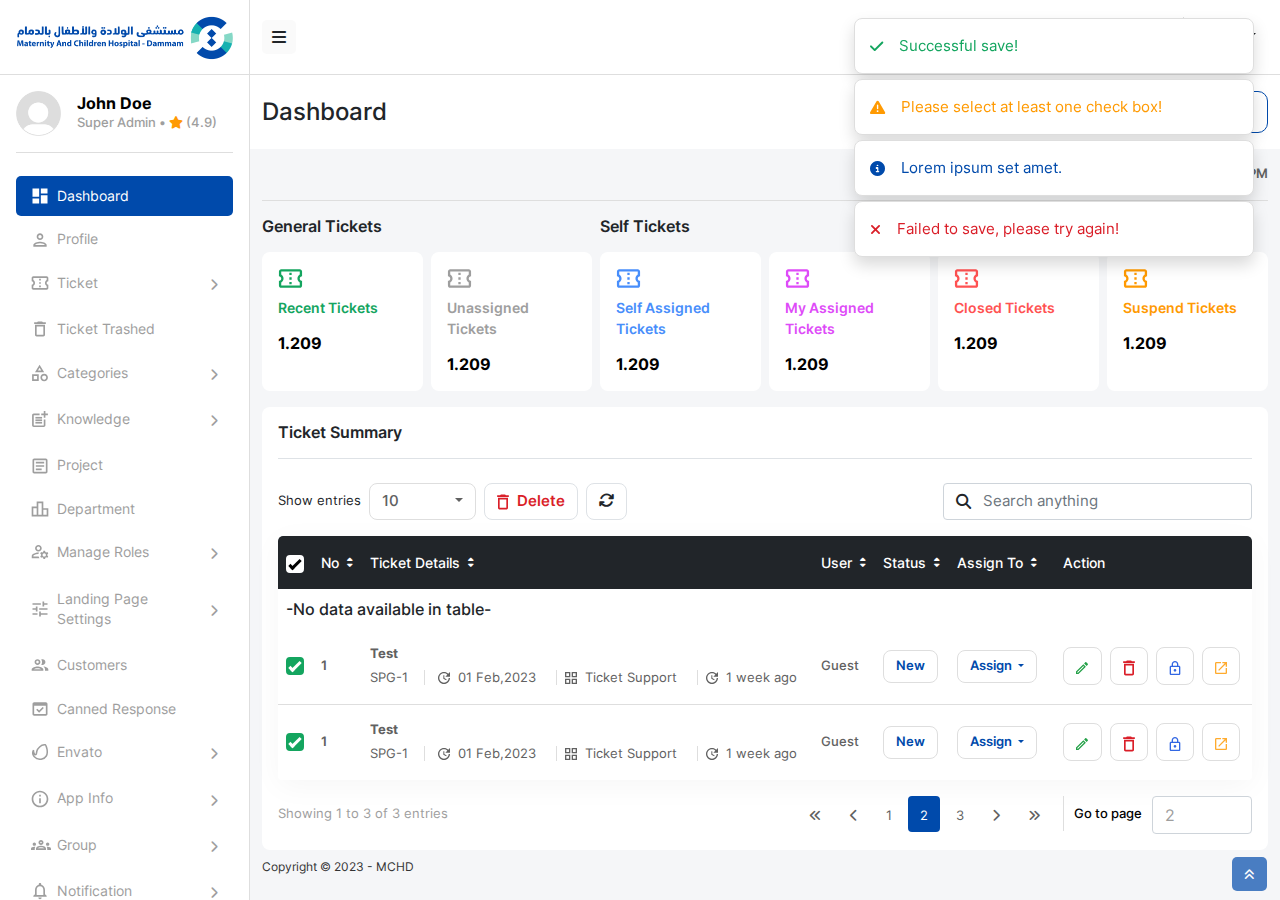
<file: index.html>
<!DOCTYPE html>
<html lang="en" dir="ltr">

<head>
    <meta charset="UTF-8">
    <meta http-equiv="X-UA-Compatible" content="IE=edge">
    <meta name="viewport" content="width=device-width, initial-scale=1.0">
    <link rel="shortcut icon" href="./assets/images/favicon.ico" type="image/x-icon">
    <title>Dashboard</title>
    <link rel="stylesheet" href="./assets/css/bootstrap.min.css">
    <link rel="stylesheet"
        href="./assets/fonts/inter.css?family=Inter:wght@100;200;300;400;500;600;700;800;900&display=swap">
    <link rel="stylesheet" href="./assets/css/style.min.css?ver=0.1">
    <!-- <link rel="stylesheet" href="./assets/css/all.min.css"> -->
    <link rel="stylesheet" href="https://cdnjs.cloudflare.com/ajax/libs/font-awesome/6.3.0/css/all.min.css">

</head>

<body>
    <div class="az_layout">
        <!-- for side bar shrink az_shrink_menu class will be added through js -->
        <div class="az_layout_left">
            <!-- container to load side menu, only create to use as template, please remove it and use aside as you see fit, also for header,top bar and footer -->
            <!-- <div id="ASIDE"></div> -->
            <aside id="az-web-aside" aria-label="primary-navigation">
                <div class="az_brand_container p-3">
                    <a href="./index.html">
                        <img src="./assets/images/logo.png" alt="logo.png" class="img-fluid">
                        <img src="./assets/images/logo-sm.png" alt="logo.png" class="img-fluid az_logo_sm">
                    </a>
                </div>
                <nav class="az_primary_nav px-3">
                    <div class="az_profile_container py-3 d-flex align-items-center justify-content-start gap-3">
                        <div class="az_img_wrapper">
                            <img src="./assets/images/profile-img.png" width="100%" height="auto" alt="profile-img.png"
                                class="img-fluid" />
                        </div>
                        <div class="az_profile_caption">
                            <h5 class="fw_700">John Doe</h5>
                            <p class="fw_500">Super Admin • <i class="fa fa-star"></i> (4.9)</p>
                        </div>
                    </div>
                    <ul class="list-unstyled az_first_list">
                        <!-- dashboard nav item -->
                        <li>
                            <a class="az_nav_item gap-2 active" href="#">
                                <div class="icon_wrapper">
                                    <div class="regular lh_0">
                                        <svg width="16" height="16" viewBox="0 0 16 16" fill="none"
                                            xmlns="http://www.w3.org/2000/svg">
                                            <path
                                                d="M13.8333 2.16667V3.83333H10.5V2.16667H13.8333ZM5.5 2.16667V7.16667H2.16667V2.16667H5.5ZM13.8333 8.83333V13.8333H10.5V8.83333H13.8333ZM5.5 12.1667V13.8333H2.16667V12.1667H5.5ZM15.5 0.5H8.83333V5.5H15.5V0.5ZM7.16667 0.5H0.5V8.83333H7.16667V0.5ZM15.5 7.16667H8.83333V15.5H15.5V7.16667ZM7.16667 10.5H0.5V15.5H7.16667V10.5Z"
                                                fill="#9E9E9E" />
                                        </svg>
                                    </div>
                                    <div class="solid d-none lh_0">
                                        <svg width="16" height="16" viewBox="0 0 16 16" fill="none"
                                            xmlns="http://www.w3.org/2000/svg">
                                            <path
                                                d="M0.5 8.83333H7.16667V0.5H0.5V8.83333ZM0.5 15.5H7.16667V10.5H0.5V15.5ZM8.83333 15.5H15.5V7.16667H8.83333V15.5ZM8.83333 0.5V5.5H15.5V0.5H8.83333Z"
                                                fill="white" />
                                        </svg>
                                    </div>
                                </div>
                                <span>Dashboard</span>
                            </a>
                        </li>
                        <!-- profile nav item -->
                        <li>
                            <a class="az_nav_item gap-2" href="#">
                                <div class="icon_wrapper">
                                    <div class="regular lh_0">
                                        <svg xmlns="http://www.w3.org/2000/svg" width="14" height="14"
                                            viewBox="0 0 14 14" fill="none">
                                            <path
                                                d="M7.00065 1.99967C7.91732 1.99967 8.66732 2.74967 8.66732 3.66634C8.66732 4.58301 7.91732 5.33301 7.00065 5.33301C6.08398 5.33301 5.33398 4.58301 5.33398 3.66634C5.33398 2.74967 6.08398 1.99967 7.00065 1.99967ZM7.00065 10.333C9.25065 10.333 11.834 11.408 12.0007 11.9997H2.00065C2.19232 11.3997 4.75898 10.333 7.00065 10.333ZM7.00065 0.333008C5.15898 0.333008 3.66732 1.82467 3.66732 3.66634C3.66732 5.50801 5.15898 6.99967 7.00065 6.99967C8.84232 6.99967 10.334 5.50801 10.334 3.66634C10.334 1.82467 8.84232 0.333008 7.00065 0.333008ZM7.00065 8.66634C4.77565 8.66634 0.333984 9.78301 0.333984 11.9997V13.6663H13.6673V11.9997C13.6673 9.78301 9.22565 8.66634 7.00065 8.66634Z"
                                                fill="#9E9E9E" />
                                        </svg>
                                    </div>
                                    <div class="solid d-none lh_0">
                                        <svg xmlns="http://www.w3.org/2000/svg" width="14" height="14"
                                            viewBox="0 0 14 14" fill="none">
                                            <path
                                                d="M7.00065 6.99967C8.84232 6.99967 10.334 5.50801 10.334 3.66634C10.334 1.82467 8.84232 0.333008 7.00065 0.333008C5.15898 0.333008 3.66732 1.82467 3.66732 3.66634C3.66732 5.50801 5.15898 6.99967 7.00065 6.99967ZM7.00065 8.66634C4.77565 8.66634 0.333984 9.78301 0.333984 11.9997V13.6663H13.6673V11.9997C13.6673 9.78301 9.22565 8.66634 7.00065 8.66634Z"
                                                fill="white" />
                                        </svg>
                                    </div>
                                </div>
                                <span>Profile</span>
                            </a>
                        </li>
                        <!-- Ticket nav item -->
                        <li class="az_dropdown_container">
                            <button role="button" aria-label="dropdown"
                                class="az_nav_dropdown gap-2 border-0 bg_transparent">
                                <div class="icon_wrapper">
                                    <div class="regular lh_0">
                                        <svg width="18" height="14" viewBox="0 0 18 14" fill="none"
                                            xmlns="http://www.w3.org/2000/svg">
                                            <path
                                                d="M17.3327 5.33301V1.99967C17.3327 1.07467 16.5827 0.333008 15.666 0.333008H2.33268C1.41602 0.333008 0.674349 1.07467 0.674349 1.99967V5.33301C1.59102 5.33301 2.33268 6.08301 2.33268 6.99967C2.33268 7.91634 1.59102 8.66634 0.666016 8.66634V11.9997C0.666016 12.9163 1.41602 13.6663 2.33268 13.6663H15.666C16.5827 13.6663 17.3327 12.9163 17.3327 11.9997V8.66634C16.416 8.66634 15.666 7.91634 15.666 6.99967C15.666 6.08301 16.416 5.33301 17.3327 5.33301ZM15.666 4.11634C14.6743 4.69134 13.9993 5.77467 13.9993 6.99967C13.9993 8.22467 14.6743 9.30801 15.666 9.88301V11.9997H2.33268V9.88301C3.32435 9.30801 3.99935 8.22467 3.99935 6.99967C3.99935 5.76634 3.33268 4.69134 2.34102 4.11634L2.33268 1.99967H15.666V4.11634ZM8.16602 9.49967H9.83268V11.1663H8.16602V9.49967ZM8.16602 6.16634H9.83268V7.83301H8.16602V6.16634ZM8.16602 2.83301H9.83268V4.49967H8.16602V2.83301Z"
                                                fill="#9E9E9E" />
                                        </svg>
                                    </div>
                                    <div class="solid d-none lh_0">
                                        <svg width="18" height="14" viewBox="0 0 18 14" fill="none"
                                            xmlns="http://www.w3.org/2000/svg">
                                            <path
                                                d="M17.3327 5.33301V1.99967C17.3327 1.07467 16.5827 0.333008 15.666 0.333008H2.33268C1.41602 0.333008 0.674349 1.07467 0.674349 1.99967V5.33301C1.59102 5.33301 2.33268 6.08301 2.33268 6.99967C2.33268 7.91634 1.59102 8.66634 0.666016 8.66634V11.9997C0.666016 12.9163 1.41602 13.6663 2.33268 13.6663H15.666C16.5827 13.6663 17.3327 12.9163 17.3327 11.9997V8.66634C16.416 8.66634 15.666 7.91634 15.666 6.99967C15.666 6.08301 16.416 5.33301 17.3327 5.33301ZM9.83268 11.583H8.16602V9.91634H9.83268V11.583ZM9.83268 7.83301H8.16602V6.16634H9.83268V7.83301ZM9.83268 4.08301H8.16602V2.41634H9.83268V4.08301Z"
                                                fill="white" />
                                        </svg>
                                    </div>
                                </div>
                                <span>Ticket</span>
                                <div class="az_dropdown_icon">
                                    <i class="fa fa-chevron-right"></i>
                                    <i class="fa fa-chevron-left d-none"></i>
                                </div>
                            </button>
                            <ul class="az_second_list list-unstyled">
                                <li>
                                    <a href="#">
                                        <div class="az_circle_container">
                                            <i class="far fa-circle"></i>
                                            <i class="far fa-circle-dot"></i>
                                        </div>
                                        <span>link 1</span>
                                    </a>
                                </li>
                            </ul>
                        </li>
                        <!-- Ticket Trashed nav item -->
                        <li>
                            <a class="az_nav_item gap-2" href="#">
                                <div class="icon_wrapper">
                                    <div class="regular lh_0">
                                        <svg width="12" height="16" viewBox="0 0 12 16" fill="none"
                                            xmlns="http://www.w3.org/2000/svg">
                                            <path
                                                d="M9.33268 5.5V13.8333H2.66602V5.5H9.33268ZM8.08268 0.5H3.91602L3.08268 1.33333H0.166016V3H11.8327V1.33333H8.91602L8.08268 0.5ZM10.9993 3.83333H0.999349V13.8333C0.999349 14.75 1.74935 15.5 2.66602 15.5H9.33268C10.2493 15.5 10.9993 14.75 10.9993 13.8333V3.83333Z"
                                                fill="#9E9E9E" />
                                        </svg>
                                    </div>
                                    <div class="solid d-none lh_0">
                                        <svg width="12" height="16" viewBox="0 0 12 16" fill="none"
                                            xmlns="http://www.w3.org/2000/svg">
                                            <path
                                                d="M0.999349 13.8333C0.999349 14.75 1.74935 15.5 2.66602 15.5H9.33268C10.2493 15.5 10.9993 14.75 10.9993 13.8333V3.83333H0.999349V13.8333ZM11.8327 1.33333H8.91602L8.08268 0.5H3.91602L3.08268 1.33333H0.166016V3H11.8327V1.33333Z"
                                                fill="white" />
                                        </svg>
                                    </div>
                                </div>
                                <span>Ticket Trashed</span>
                            </a>
                        </li>
                        <!-- Categories nav item -->
                        <li class="az_dropdown_container">
                            <button role="button" aria-label="dropdown"
                                class="border-0 gap-2 az_nav_dropdown bg_transparent">
                                <div class="icon_wrapper">
                                    <div class="regular lh_0">
                                        <svg width="16" height="18" viewBox="0 0 16 18" fill="none"
                                            xmlns="http://www.w3.org/2000/svg">
                                            <path
                                                d="M7.58398 0.666992L3.00065 8.16699H12.1673L7.58398 0.666992ZM7.58398 3.86699L9.19232 6.50033H5.96732L7.58398 3.86699ZM12.1673 9.83366C10.0923 9.83366 8.41732 11.5087 8.41732 13.5837C8.41732 15.6587 10.0923 17.3337 12.1673 17.3337C14.2423 17.3337 15.9173 15.6587 15.9173 13.5837C15.9173 11.5087 14.2423 9.83366 12.1673 9.83366ZM12.1673 15.667C11.0173 15.667 10.084 14.7337 10.084 13.5837C10.084 12.4337 11.0173 11.5003 12.1673 11.5003C13.3173 11.5003 14.2507 12.4337 14.2507 13.5837C14.2507 14.7337 13.3173 15.667 12.1673 15.667ZM0.0839844 16.917H6.75065V10.2503H0.0839844V16.917ZM1.75065 11.917H5.08398V15.2503H1.75065V11.917Z"
                                                fill="#9E9E9E" />
                                        </svg>
                                    </div>
                                    <div class="solid d-none lh_0">
                                        <svg width="16" height="18" viewBox="0 0 16 18" fill="none"
                                            xmlns="http://www.w3.org/2000/svg">
                                            <path d="M7.58398 0.666992L3.00065 8.16699H12.1673L7.58398 0.666992Z"
                                                fill="white" />
                                            <path
                                                d="M12.1673 17.3337C14.2384 17.3337 15.9173 15.6547 15.9173 13.5837C15.9173 11.5126 14.2384 9.83366 12.1673 9.83366C10.0962 9.83366 8.41732 11.5126 8.41732 13.5837C8.41732 15.6547 10.0962 17.3337 12.1673 17.3337Z"
                                                fill="white" />
                                            <path d="M0.0839844 10.2503H6.75065V16.917H0.0839844V10.2503Z"
                                                fill="white" />
                                        </svg>
                                    </div>
                                </div>
                                <span>Categories</span>
                                <div class="az_dropdown_icon">
                                    <i class="fa fa-chevron-right"></i>
                                    <i class="fa fa-chevron-left d-none"></i>
                                </div>
                            </button>
                            <ul class="az_second_list list-unstyled">
                                <li>
                                    <a href="#">
                                        <div class="az_circle_container">
                                            <i class="far fa-circle"></i>
                                            <i class="far fa-circle-dot"></i>
                                        </div>
                                        <span>link 3</span>
                                    </a>
                                </li>
                                <li class="az_dropdown_container">
                                    <button role="button" aria-label="dropdown" class="border-0 bg_transparent">
                                        <div class="az_circle_container">
                                            <i class="far fa-circle"></i>
                                            <i class="far fa-circle-dot"></i>
                                        </div>
                                        <span>Dropdown Level 2</span>
                                        <div class="az_dropdown_icon">
                                            <i class="fa fa-chevron-right"></i>
                                        </div>
                                    </button>
                                    <ul class="az_third_list list-unstyled">
                                        <li>
                                            <a href="#">
                                                <div class="az_circle_container">
                                                    <i class="far fa-circle"></i>
                                                    <i class="far fa-circle-dot"></i>
                                                </div>
                                                <span>link 4</span>
                                            </a>
                                        </li>
                                    </ul>
                                </li>
                            </ul>
                        </li>
                        <!-- Knowledge nav item -->
                        <li class="az_dropdown_container">
                            <button role="button" aria-label="dropdown"
                                class="az_nav_dropdown gap-2 border-0 bg_transparent">
                                <div class="icon_wrapper">
                                    <div class="regular lh_0">
                                        <svg width="16" height="16" viewBox="0 0 16 16" fill="none"
                                            xmlns="http://www.w3.org/2000/svg">
                                            <path
                                                d="M11.7507 14.433H1.75065V4.24967H7.58398V2.58301H1.75065C0.833984 2.58301 0.0839844 3.33301 0.0839844 4.24967V14.2497C0.0839844 15.1663 0.833984 15.9163 1.75065 15.9163H11.7507C12.6673 15.9163 13.4173 15.1663 13.4173 14.2497V8.41634H11.7507V14.433Z"
                                                fill="#9E9E9E" />
                                            <path
                                                d="M13.4173 0.0830078H11.7507V2.58301H9.25065C9.25898 2.59134 9.25065 4.24967 9.25065 4.24967H11.7507V6.74134C11.759 6.74967 13.4173 6.74134 13.4173 6.74134V4.24967H15.9173V2.58301H13.4173V0.0830078Z"
                                                fill="#9E9E9E" />
                                            <path d="M10.084 5.91634H3.41732V7.58301H10.084V5.91634Z" fill="#9E9E9E" />
                                            <path d="M3.41732 8.41634V10.083H10.084V8.41634H3.41732Z" fill="#9E9E9E" />
                                            <path d="M10.084 10.9163H3.41732V12.583H10.084V10.9163Z" fill="#9E9E9E" />
                                        </svg>
                                    </div>
                                    <div class="solid d-none lh_0">
                                        <svg width="16" height="16" viewBox="0 0 16 16" fill="none"
                                            xmlns="http://www.w3.org/2000/svg">
                                            <path
                                                d="M11.7507 14.433H1.75065V4.24967H7.58398V2.58301H1.75065C0.833984 2.58301 0.0839844 3.33301 0.0839844 4.24967V14.2497C0.0839844 15.1663 0.833984 15.9163 1.75065 15.9163H11.7507C12.6673 15.9163 13.4173 15.1663 13.4173 14.2497V8.41634H11.7507V14.433Z"
                                                fill="white" />
                                            <path
                                                d="M13.4173 0.0830078H11.7507V2.58301H9.25065C9.25898 2.59134 9.25065 4.24967 9.25065 4.24967H11.7507V6.74134C11.759 6.74967 13.4173 6.74134 13.4173 6.74134V4.24967H15.9173V2.58301H13.4173V0.0830078Z"
                                                fill="white" />
                                            <path d="M10.084 5.91634H3.41732V7.58301H10.084V5.91634Z" fill="white" />
                                            <path d="M3.41732 8.41634V10.083H10.084V8.41634H3.41732Z" fill="white" />
                                            <path d="M10.084 10.9163H3.41732V12.583H10.084V10.9163Z" fill="white" />
                                        </svg>
                                    </div>
                                </div>
                                <span>Knowledge</span>
                                <div class="az_dropdown_icon">
                                    <i class="fa fa-chevron-right"></i>
                                    <i class="fa fa-chevron-left d-none"></i>
                                </div>
                            </button>
                            <ul class="az_second_list list-unstyled">
                                <li>
                                    <a href="#">
                                        <div class="az_circle_container">
                                            <i class="far fa-circle"></i>
                                            <i class="far fa-circle-dot"></i>
                                        </div>
                                        <span>link 1</span>
                                    </a>
                                </li>
                            </ul>
                        </li>
                        <!-- Project nav item -->
                        <li>
                            <a class="az_nav_item gap-2" href="#">
                                <!-- Project icons -->
                                <div class="icon_wrapper">
                                    <div class="regular lh_0">
                                        <svg width="16" height="16" viewBox="0 0 16 16" fill="none"
                                            xmlns="http://www.w3.org/2000/svg">
                                            <path
                                                d="M13.8333 2.16667V13.8333H2.16667V2.16667H13.8333ZM13.8333 0.5H2.16667C1.25 0.5 0.5 1.25 0.5 2.16667V13.8333C0.5 14.75 1.25 15.5 2.16667 15.5H13.8333C14.75 15.5 15.5 14.75 15.5 13.8333V2.16667C15.5 1.25 14.75 0.5 13.8333 0.5Z"
                                                fill="#9E9E9E" />
                                            <path
                                                d="M9.66667 12.1667H3.83333V10.5H9.66667V12.1667ZM12.1667 8.83333H3.83333V7.16667H12.1667V8.83333ZM12.1667 5.5H3.83333V3.83333H12.1667V5.5Z"
                                                fill="#9E9E9E" />
                                        </svg>
                                    </div>
                                    <div class="solid d-none lh_0">
                                        <svg width="16" height="16" viewBox="0 0 16 16" fill="none"
                                            xmlns="http://www.w3.org/2000/svg">
                                            <path
                                                d="M13.8333 0.5H2.16667C1.25 0.5 0.5 1.25 0.5 2.16667V13.8333C0.5 14.75 1.25 15.5 2.16667 15.5H13.8333C14.75 15.5 15.5 14.75 15.5 13.8333V2.16667C15.5 1.25 14.75 0.5 13.8333 0.5ZM9.66667 12.1667H3.83333V10.5H9.66667V12.1667ZM12.1667 8.83333H3.83333V7.16667H12.1667V8.83333ZM12.1667 5.5H3.83333V3.83333H12.1667V5.5Z"
                                                fill="white" />
                                        </svg>
                                    </div>
                                </div>
                                <span>Project</span>
                            </a>
                        </li>
                        <!-- Department nav item -->
                        <li>
                            <a class="az_nav_item gap-2" href="#">
                                <div class="icon_wrapper">
                                    <div class="regular lh_0">
                                        <svg width="18" height="16" viewBox="0 0 18 16" fill="none"
                                            xmlns="http://www.w3.org/2000/svg">
                                            <path
                                                d="M12.3327 7.16667V0.5H5.66602V5.5H0.666016V15.5H17.3327V7.16667H12.3327ZM7.33268 2.16667H10.666V13.8333H7.33268V2.16667ZM2.33268 7.16667H5.66602V13.8333H2.33268V7.16667ZM15.666 13.8333H12.3327V8.83333H15.666V13.8333Z"
                                                fill="#9E9E9E" />
                                        </svg>
                                    </div>
                                    <div class="solid d-none lh_0">
                                        <svg width="18" height="16" viewBox="0 0 18 16" fill="none"
                                            xmlns="http://www.w3.org/2000/svg">
                                            <path
                                                d="M5.24935 15.5H0.666016V5.5H5.24935V15.5ZM11.291 0.5H6.70768V15.5H11.291V0.5ZM17.3327 7.16667H12.7493V15.5H17.3327V7.16667Z"
                                                fill="white" />
                                        </svg>
                                    </div>
                                </div>
                                <span>Department</span>
                            </a>
                        </li>
                        <!-- Manage Roles nav item -->
                        <li class="az_dropdown_container">
                            <button role="button" aria-label="dropdown"
                                class="az_nav_dropdown gap-2 border-0 bg_transparent">
                                <div class="icon_wrapper">
                                    <div class="regular lh_0">
                                        <svg width="18" height="16" viewBox="0 0 18 16" fill="none"
                                            xmlns="http://www.w3.org/2000/svg">
                                            <path
                                                d="M2.40495 12.5837V12.042C2.40495 11.7587 2.53828 11.492 2.74661 11.367C4.15495 10.5253 5.76328 10.0837 7.40495 10.0837C7.42995 10.0837 7.44662 10.0837 7.47162 10.092C7.55495 9.50866 7.72162 8.95033 7.96328 8.44199C7.77995 8.42533 7.59662 8.41699 7.40495 8.41699C5.38828 8.41699 3.50495 8.97533 1.89661 9.93366C1.16328 10.367 0.738281 11.1837 0.738281 12.042V14.2503H8.45495C8.10495 13.7503 7.82995 13.1837 7.64662 12.5837H2.40495Z"
                                                fill="#9E9E9E" />
                                            <path
                                                d="M7.40495 7.58366C9.24662 7.58366 10.7383 6.09199 10.7383 4.25033C10.7383 2.40866 9.24662 0.916992 7.40495 0.916992C5.56328 0.916992 4.07161 2.40866 4.07161 4.25033C4.07161 6.09199 5.56328 7.58366 7.40495 7.58366ZM7.40495 2.58366C8.32162 2.58366 9.07162 3.33366 9.07162 4.25033C9.07162 5.16699 8.32162 5.91699 7.40495 5.91699C6.48828 5.91699 5.73828 5.16699 5.73828 4.25033C5.73828 3.33366 6.48828 2.58366 7.40495 2.58366Z"
                                                fill="#9E9E9E" />
                                            <path
                                                d="M16.3633 10.917C16.3633 10.7337 16.3383 10.567 16.3133 10.392L17.2633 9.55033L16.4299 8.10866L15.2216 8.51699C14.9549 8.29199 14.6549 8.11699 14.3216 7.99199L14.0716 6.75033H12.4049L12.1549 7.99199C11.8216 8.11699 11.5216 8.29199 11.2549 8.51699L10.0466 8.10866L9.21328 9.55033L10.1633 10.392C10.1383 10.567 10.1133 10.7337 10.1133 10.917C10.1133 11.1003 10.1383 11.267 10.1633 11.442L9.21328 12.2837L10.0466 13.7253L11.2549 13.317C11.5216 13.542 11.8216 13.717 12.1549 13.842L12.4049 15.0837H14.0716L14.3216 13.842C14.6549 13.717 14.9549 13.542 15.2216 13.317L16.4299 13.7253L17.2633 12.2837L16.3133 11.442C16.3383 11.267 16.3633 11.1003 16.3633 10.917ZM13.2383 12.5837C12.3216 12.5837 11.5716 11.8337 11.5716 10.917C11.5716 10.0003 12.3216 9.25033 13.2383 9.25033C14.1549 9.25033 14.9049 10.0003 14.9049 10.917C14.9049 11.8337 14.1549 12.5837 13.2383 12.5837Z"
                                                fill="#9E9E9E" />
                                        </svg>
                                    </div>
                                    <div class="solid d-none lh_0">
                                        <svg width="18" height="16" viewBox="0 0 18 16" fill="none"
                                            xmlns="http://www.w3.org/2000/svg">
                                            <path
                                                d="M7.40495 7.58366C9.2459 7.58366 10.7383 6.09127 10.7383 4.25033C10.7383 2.40938 9.2459 0.916992 7.40495 0.916992C5.564 0.916992 4.07161 2.40938 4.07161 4.25033C4.07161 6.09127 5.564 7.58366 7.40495 7.58366Z"
                                                fill="white" />
                                            <path
                                                d="M7.96328 8.43366C7.77995 8.42533 7.59662 8.41699 7.40495 8.41699C5.38828 8.41699 3.50495 8.97533 1.89661 9.93366C1.16328 10.367 0.738281 11.1837 0.738281 12.042V14.2503H8.45495C7.79662 13.3087 7.40495 12.1587 7.40495 10.917C7.40495 10.0253 7.61328 9.19199 7.96328 8.43366Z"
                                                fill="white" />
                                            <path
                                                d="M16.3633 10.917C16.3633 10.7337 16.3383 10.567 16.3133 10.392L17.2633 9.55033L16.4299 8.10866L15.2216 8.51699C14.9549 8.29199 14.6549 8.11699 14.3216 7.99199L14.0716 6.75033H12.4049L12.1549 7.99199C11.8216 8.11699 11.5216 8.29199 11.2549 8.51699L10.0466 8.10866L9.21328 9.55033L10.1633 10.392C10.1383 10.567 10.1133 10.7337 10.1133 10.917C10.1133 11.1003 10.1383 11.267 10.1633 11.442L9.21328 12.2837L10.0466 13.7253L11.2549 13.317C11.5216 13.542 11.8216 13.717 12.1549 13.842L12.4049 15.0837H14.0716L14.3216 13.842C14.6549 13.717 14.9549 13.542 15.2216 13.317L16.4299 13.7253L17.2633 12.2837L16.3133 11.442C16.3383 11.267 16.3633 11.1003 16.3633 10.917ZM13.2383 12.5837C12.3216 12.5837 11.5716 11.8337 11.5716 10.917C11.5716 10.0003 12.3216 9.25033 13.2383 9.25033C14.1549 9.25033 14.9049 10.0003 14.9049 10.917C14.9049 11.8337 14.1549 12.5837 13.2383 12.5837Z"
                                                fill="white" />
                                        </svg>
                                    </div>
                                </div>
                                <span>Manage Roles</span>
                                <div class="az_dropdown_icon">
                                    <i class="fa fa-chevron-right"></i>
                                    <i class="fa fa-chevron-left d-none"></i>
                                </div>
                            </button>
                            <ul class="az_second_list list-unstyled">
                                <li>
                                    <a href="#">
                                        <div class="az_circle_container">
                                            <i class="far fa-circle"></i>
                                            <i class="far fa-circle-dot"></i>
                                        </div>
                                        <span>link 1</span>
                                    </a>
                                </li>
                            </ul>
                        </li>
                        <!-- Landing page settings nav item -->
                        <li class="az_dropdown_container">
                            <button role="button" aria-label="dropdown"
                                class="az_nav_dropdown gap-2 border-0 bg_transparent">
                                <div class="icon_wrapper">
                                    <div class="regular lh_0">
                                        <svg width="16" height="16" viewBox="0 0 16 16" fill="none"
                                            xmlns="http://www.w3.org/2000/svg">
                                            <path
                                                d="M0.5 12.1667V13.8333H5.5V12.1667H0.5ZM0.5 2.16667V3.83333H8.83333V2.16667H0.5ZM8.83333 15.5V13.8333H15.5V12.1667H8.83333V10.5H7.16667V15.5H8.83333ZM3.83333 5.5V7.16667H0.5V8.83333H3.83333V10.5H5.5V5.5H3.83333ZM15.5 8.83333V7.16667H7.16667V8.83333H15.5ZM10.5 5.5H12.1667V3.83333H15.5V2.16667H12.1667V0.5H10.5V5.5Z"
                                                fill="#9E9E9E" />
                                        </svg>
                                    </div>
                                    <div class="solid d-none lh_0">
                                        <svg width="16" height="16" viewBox="0 0 16 16" fill="none"
                                            xmlns="http://www.w3.org/2000/svg">
                                            <path
                                                d="M0.5 12.1667V13.8333H5.5V12.1667H0.5ZM0.5 2.16667V3.83333H8.83333V2.16667H0.5ZM8.83333 15.5V13.8333H15.5V12.1667H8.83333V10.5H7.16667V15.5H8.83333ZM3.83333 5.5V7.16667H0.5V8.83333H3.83333V10.5H5.5V5.5H3.83333ZM15.5 8.83333V7.16667H7.16667V8.83333H15.5ZM10.5 5.5H12.1667V3.83333H15.5V2.16667H12.1667V0.5H10.5V5.5Z"
                                                fill="white" />
                                        </svg>
                                    </div>
                                </div>
                                <span>Landing Page Settings</span>
                                <div class="az_dropdown_icon">
                                    <i class="fa fa-chevron-right"></i>
                                    <i class="fa fa-chevron-left d-none"></i>
                                </div>
                            </button>
                            <ul class="az_second_list list-unstyled">
                                <li>
                                    <a href="#">
                                        <div class="az_circle_container">
                                            <i class="far fa-circle"></i>
                                            <i class="far fa-circle-dot"></i>
                                        </div>
                                        <span>link 1</span>
                                    </a>
                                </li>
                            </ul>
                        </li>
                        <!-- Customers nav item -->
                        <li>
                            <a class="az_nav_item gap-2" href="#">
                                <div class="icon_wrapper">
                                    <div class="regular lh_0">
                                        <svg width="18" height="12" viewBox="0 0 18 12" fill="none"
                                            xmlns="http://www.w3.org/2000/svg">
                                            <path
                                                d="M6.49935 7.45866C4.54935 7.45866 0.666016 8.43366 0.666016 10.3753V11.8337H12.3327V10.3753C12.3327 8.43366 8.44935 7.45866 6.49935 7.45866ZM2.61602 10.167C3.31602 9.68366 5.00768 9.12533 6.49935 9.12533C7.99102 9.12533 9.68268 9.68366 10.3827 10.167H2.61602ZM6.49935 6.00033C8.10768 6.00033 9.41602 4.69199 9.41602 3.08366C9.41602 1.47533 8.10768 0.166992 6.49935 0.166992C4.89102 0.166992 3.58268 1.47533 3.58268 3.08366C3.58268 4.69199 4.89102 6.00033 6.49935 6.00033ZM6.49935 1.83366C7.19102 1.83366 7.74935 2.39199 7.74935 3.08366C7.74935 3.77533 7.19102 4.33366 6.49935 4.33366C5.80768 4.33366 5.24935 3.77533 5.24935 3.08366C5.24935 2.39199 5.80768 1.83366 6.49935 1.83366ZM12.366 7.50866C13.3327 8.20866 13.9993 9.14199 13.9993 10.3753V11.8337H17.3327V10.3753C17.3327 8.69199 14.416 7.73366 12.366 7.50866ZM11.4993 6.00033C13.1077 6.00033 14.416 4.69199 14.416 3.08366C14.416 1.47533 13.1077 0.166992 11.4993 0.166992C11.0493 0.166992 10.6327 0.275325 10.2493 0.458659C10.7743 1.20033 11.0827 2.10866 11.0827 3.08366C11.0827 4.05866 10.7743 4.96699 10.2493 5.70866C10.6327 5.89199 11.0493 6.00033 11.4993 6.00033Z"
                                                fill="#9E9E9E" />
                                        </svg>
                                    </div>
                                    <div class="solid d-none lh_0">
                                        <svg width="20" height="12" viewBox="0 0 20 12" fill="none"
                                            xmlns="http://www.w3.org/2000/svg">
                                            <path
                                                d="M13.334 5.16699C14.7173 5.16699 15.8256 4.05033 15.8256 2.66699C15.8256 1.28366 14.7173 0.166992 13.334 0.166992C11.9507 0.166992 10.834 1.28366 10.834 2.66699C10.834 4.05033 11.9507 5.16699 13.334 5.16699ZM6.66732 5.16699C8.05065 5.16699 9.15898 4.05033 9.15898 2.66699C9.15898 1.28366 8.05065 0.166992 6.66732 0.166992C5.28398 0.166992 4.16732 1.28366 4.16732 2.66699C4.16732 4.05033 5.28398 5.16699 6.66732 5.16699ZM6.66732 6.83366C4.72565 6.83366 0.833984 7.80866 0.833984 9.75033V11.8337H12.5007V9.75033C12.5007 7.80866 8.60898 6.83366 6.66732 6.83366ZM13.334 6.83366C13.0923 6.83366 12.8173 6.85033 12.5257 6.87533C13.4923 7.57533 14.1673 8.51699 14.1673 9.75033V11.8337H19.1673V9.75033C19.1673 7.80866 15.2757 6.83366 13.334 6.83366Z"
                                                fill="white" />
                                        </svg>
                                    </div>
                                </div>
                                <span>Customers</span>
                            </a>
                        </li>
                        <!-- Canned Response nav item -->
                        <li>
                            <a class="az_nav_item gap-2" href="#">
                                <div class="icon_wrapper">
                                    <div class="regular lh_0">
                                        <svg width="16" height="14" viewBox="0 0 16 14" fill="none"
                                            xmlns="http://www.w3.org/2000/svg">
                                            <path
                                                d="M11.8333 6.06634L10.65 4.88301L7.11667 8.42467L5.35 6.64967L4.16667 7.83301L7.11667 10.783L11.8333 6.06634Z"
                                                fill="#9E9E9E" />
                                            <path
                                                d="M13.8333 0.333008H2.16667C1.24167 0.333008 0.5 1.08301 0.5 1.99967V11.9997C0.5 12.9163 1.24167 13.6663 2.16667 13.6663H13.8333C14.75 13.6663 15.5 12.9163 15.5 11.9997V1.99967C15.5 1.08301 14.7583 0.333008 13.8333 0.333008ZM13.8333 11.9997H2.16667V3.66634H13.8333V11.9997Z"
                                                fill="#9E9E9E" />
                                        </svg>
                                    </div>
                                    <div class="solid d-none lh_0">
                                        <svg width="16" height="14" viewBox="0 0 16 14" fill="none"
                                            xmlns="http://www.w3.org/2000/svg">
                                            <path
                                                d="M11.8333 6.06634L10.65 4.88301L7.11667 8.42467L5.35 6.64967L4.16667 7.83301L7.11667 10.783L11.8333 6.06634Z"
                                                fill="white" />
                                            <path
                                                d="M13.8333 0.333008H2.16667C1.24167 0.333008 0.5 1.08301 0.5 1.99967V11.9997C0.5 12.9163 1.24167 13.6663 2.16667 13.6663H13.8333C14.75 13.6663 15.5 12.9163 15.5 11.9997V1.99967C15.5 1.08301 14.7583 0.333008 13.8333 0.333008ZM13.8333 11.9997H2.16667V3.66634H13.8333V11.9997Z"
                                                fill="white" />
                                        </svg>
                                    </div>
                                </div>
                                <span>Canned Response</span>
                            </a>
                        </li>
                        <!-- Envato nav item -->
                        <li class="az_dropdown_container">
                            <button role="button" aria-label="dropdown"
                                class="az_nav_dropdown gap-2 border-0 bg_transparent">
                                <div class="icon_wrapper">
                                    <div class="regular lh_0">
                                        <svg width="16" height="16" viewBox="0 0 16 16" fill="none"
                                            xmlns="http://www.w3.org/2000/svg">
                                            <path
                                                d="M4.30378 10.0952L4.3338 10.0001L4.33794 9.90048C4.51189 5.71936 6.95805 3.07749 10.0223 1.22051C10.8762 0.993425 11.6429 0.846907 12.2493 0.784419C12.5649 0.751897 12.8227 0.743663 13.019 0.754505C13.1165 0.759893 13.1905 0.769567 13.2438 0.780315C13.2822 0.788055 13.3025 0.794905 13.3092 0.79734C13.316 0.801772 13.3421 0.8196 13.386 0.863766C13.4418 0.920011 13.5112 1.00356 13.5911 1.12009C13.7515 1.35405 13.928 1.68212 14.1054 2.09507C14.4596 2.91907 14.7896 4.01511 15.0036 5.21768C15.4396 7.66768 15.3553 10.3285 14.2765 12.0224L14.276 12.0231C12.3691 15.0243 7.9605 16.1665 4.43366 14.4457L4.4332 14.4455C0.992231 12.7694 -0.207996 9.07661 1.57073 6.20477C1.52449 6.68498 1.5305 7.14309 1.58499 7.58514C1.70509 8.55946 2.05502 9.40909 2.52869 10.2044L2.63541 10.3836L2.81933 10.482C2.91088 10.531 3.06755 10.5928 3.21944 10.6286C3.2908 10.6454 3.42887 10.6736 3.58495 10.6596C3.71778 10.6477 4.15504 10.5661 4.30378 10.0952Z"
                                                stroke="#9E9E9E" stroke-width="1.5" />
                                        </svg>
                                    </div>
                                    <div class="solid d-none lh_0">
                                        <svg width="16" height="16" viewBox="0 0 16 16" fill="none"
                                            xmlns="http://www.w3.org/2000/svg">
                                            <path
                                                d="M13.6384 0.123112C13.103 -0.137058 11.5686 0.0238175 9.72581 0.523571C6.5006 2.45481 3.77868 5.30011 3.58859 9.86931C3.55407 9.97862 3.23608 9.85437 3.17307 9.82066C2.30209 8.3582 1.95706 6.81832 2.68434 4.59684C2.81993 4.39917 2.37654 4.15594 2.2971 4.22517C2.13737 4.36546 1.47208 4.98637 1.03014 5.65793C-1.16062 8.98713 0.271877 13.2528 4.10478 15.1197C7.93663 16.9894 12.7755 15.7833 14.9091 12.4253C17.3775 8.54969 15.0854 0.830929 13.6384 0.123112Z"
                                                fill="white" />
                                        </svg>
                                    </div>
                                </div>
                                <span>Envato</span>
                                <div class="az_dropdown_icon">
                                    <i class="fa fa-chevron-right"></i>
                                    <i class="fa fa-chevron-left d-none"></i>
                                </div>
                            </button>
                            <ul class="az_second_list list-unstyled">
                                <li>
                                    <a href="#">
                                        <div class="az_circle_container">
                                            <i class="far fa-circle"></i>
                                            <i class="far fa-circle-dot"></i>
                                        </div>
                                        <span>link 1</span>
                                    </a>
                                </li>
                            </ul>
                        </li>
                        <!-- App Info nav item -->
                        <li class="az_dropdown_container">
                            <button role="button" aria-label="dropdown"
                                class="az_nav_dropdown gap-2 border-0 bg_transparent">
                                <div class="icon_wrapper">
                                    <div class="regular lh_0">
                                        <svg width="18" height="18" viewBox="0 0 18 18" fill="none"
                                            xmlns="http://www.w3.org/2000/svg">
                                            <path
                                                d="M8.16602 4.83366H9.83268V6.50033H8.16602V4.83366ZM8.16602 8.16699H9.83268V13.167H8.16602V8.16699ZM8.99935 0.666992C4.39935 0.666992 0.666016 4.40033 0.666016 9.00033C0.666016 13.6003 4.39935 17.3337 8.99935 17.3337C13.5993 17.3337 17.3327 13.6003 17.3327 9.00033C17.3327 4.40033 13.5993 0.666992 8.99935 0.666992ZM8.99935 15.667C5.32435 15.667 2.33268 12.6753 2.33268 9.00033C2.33268 5.32533 5.32435 2.33366 8.99935 2.33366C12.6743 2.33366 15.666 5.32533 15.666 9.00033C15.666 12.6753 12.6743 15.667 8.99935 15.667Z"
                                                fill="#9E9E9E" />
                                        </svg>
                                    </div>
                                    <div class="solid d-none lh_0">
                                        <svg width="18" height="18" viewBox="0 0 18 18" fill="none"
                                            xmlns="http://www.w3.org/2000/svg">
                                            <path
                                                d="M8.99935 0.666992C4.39935 0.666992 0.666016 4.40033 0.666016 9.00033C0.666016 13.6003 4.39935 17.3337 8.99935 17.3337C13.5993 17.3337 17.3327 13.6003 17.3327 9.00033C17.3327 4.40033 13.5993 0.666992 8.99935 0.666992ZM9.83268 13.167H8.16602V8.16699H9.83268V13.167ZM9.83268 6.50033H8.16602V4.83366H9.83268V6.50033Z"
                                                fill="white" />
                                        </svg>
                                    </div>
                                </div>
                                <span>App Info</span>
                                <div class="az_dropdown_icon">
                                    <i class="fa fa-chevron-right"></i>
                                    <i class="fa fa-chevron-left d-none"></i>
                                </div>
                            </button>
                            <ul class="az_second_list list-unstyled">
                                <li>
                                    <a href="#">
                                        <div class="az_circle_container">
                                            <i class="far fa-circle"></i>
                                            <i class="far fa-circle-dot"></i>
                                        </div>
                                        <span>link 1</span>
                                    </a>
                                </li>
                            </ul>
                        </li>
                        <!-- Group nav item -->
                        <li class="az_dropdown_container">
                            <button role="button" aria-label="dropdown"
                                class="az_nav_dropdown gap-2 border-0 bg_transparent">
                                <div class="icon_wrapper">
                                    <div class="regular lh_0">
                                        <svg width="20" height="10" viewBox="0 0 20 10" fill="none"
                                            xmlns="http://www.w3.org/2000/svg">
                                            <path
                                                d="M3.33333 5.83333C4.25 5.83333 5 5.08333 5 4.16667C5 3.25 4.25 2.5 3.33333 2.5C2.41667 2.5 1.66667 3.25 1.66667 4.16667C1.66667 5.08333 2.41667 5.83333 3.33333 5.83333ZM4.275 6.75C3.96667 6.7 3.65833 6.66667 3.33333 6.66667C2.50833 6.66667 1.725 6.84167 1.01667 7.15C0.4 7.41667 0 8.01667 0 8.69167V10H3.75V8.65833C3.75 7.96667 3.94167 7.31667 4.275 6.75ZM16.6667 5.83333C17.5833 5.83333 18.3333 5.08333 18.3333 4.16667C18.3333 3.25 17.5833 2.5 16.6667 2.5C15.75 2.5 15 3.25 15 4.16667C15 5.08333 15.75 5.83333 16.6667 5.83333ZM20 8.69167C20 8.01667 19.6 7.41667 18.9833 7.15C18.275 6.84167 17.4917 6.66667 16.6667 6.66667C16.3417 6.66667 16.0333 6.7 15.725 6.75C16.0583 7.31667 16.25 7.96667 16.25 8.65833V10H20V8.69167ZM13.5333 6.375C12.5583 5.94167 11.3583 5.625 10 5.625C8.64167 5.625 7.44167 5.95 6.46667 6.375C5.56667 6.775 5 7.675 5 8.65833V10H15V8.65833C15 7.675 14.4333 6.775 13.5333 6.375ZM6.725 8.33333C6.8 8.14167 6.83333 8.00833 7.48333 7.75833C8.29167 7.44167 9.14167 7.29167 10 7.29167C10.8583 7.29167 11.7083 7.44167 12.5167 7.75833C13.1583 8.00833 13.1917 8.14167 13.275 8.33333H6.725ZM10 1.66667C10.4583 1.66667 10.8333 2.04167 10.8333 2.5C10.8333 2.95833 10.4583 3.33333 10 3.33333C9.54167 3.33333 9.16667 2.95833 9.16667 2.5C9.16667 2.04167 9.54167 1.66667 10 1.66667ZM10 0C8.61667 0 7.5 1.11667 7.5 2.5C7.5 3.88333 8.61667 5 10 5C11.3833 5 12.5 3.88333 12.5 2.5C12.5 1.11667 11.3833 0 10 0Z"
                                                fill="#9E9E9E" />
                                        </svg>
                                    </div>
                                    <div class="solid d-none lh_0">
                                        <svg width="20" height="10" viewBox="0 0 20 10" fill="none"
                                            xmlns="http://www.w3.org/2000/svg">
                                            <path
                                                d="M10 5.625C11.3583 5.625 12.5583 5.95 13.5333 6.375C14.4333 6.775 15 7.675 15 8.65V10H5V8.65833C5 7.675 5.56667 6.775 6.46667 6.38333C7.44167 5.95 8.64167 5.625 10 5.625ZM3.33333 5.83333C4.25 5.83333 5 5.08333 5 4.16667C5 3.25 4.25 2.5 3.33333 2.5C2.41667 2.5 1.66667 3.25 1.66667 4.16667C1.66667 5.08333 2.41667 5.83333 3.33333 5.83333ZM4.275 6.75C3.96667 6.7 3.65833 6.66667 3.33333 6.66667C2.50833 6.66667 1.725 6.84167 1.01667 7.15C0.4 7.41667 0 8.01667 0 8.69167V10H3.75V8.65833C3.75 7.96667 3.94167 7.31667 4.275 6.75ZM16.6667 5.83333C17.5833 5.83333 18.3333 5.08333 18.3333 4.16667C18.3333 3.25 17.5833 2.5 16.6667 2.5C15.75 2.5 15 3.25 15 4.16667C15 5.08333 15.75 5.83333 16.6667 5.83333ZM20 8.69167C20 8.01667 19.6 7.41667 18.9833 7.15C18.275 6.84167 17.4917 6.66667 16.6667 6.66667C16.3417 6.66667 16.0333 6.7 15.725 6.75C16.0583 7.31667 16.25 7.96667 16.25 8.65833V10H20V8.69167ZM10 0C11.3833 0 12.5 1.11667 12.5 2.5C12.5 3.88333 11.3833 5 10 5C8.61667 5 7.5 3.88333 7.5 2.5C7.5 1.11667 8.61667 0 10 0Z"
                                                fill="white" />
                                        </svg>
                                    </div>
                                </div>
                                <span>Group</span>
                                <div class="az_dropdown_icon">
                                    <i class="fa fa-chevron-right"></i>
                                    <i class="fa fa-chevron-left d-none"></i>
                                </div>
                            </button>
                            <ul class="az_second_list list-unstyled">
                                <li>
                                    <a href="#">
                                        <div class="az_circle_container">
                                            <i class="far fa-circle"></i>
                                            <i class="far fa-circle-dot"></i>
                                        </div>
                                        <span>link 1</span>
                                    </a>
                                </li>
                            </ul>
                        </li>
                        <!-- Notification nav item -->
                        <li class="az_dropdown_container">
                            <button role="button" aria-label="dropdown"
                                class="az_nav_dropdown gap-2 border-0 bg_transparent">
                                <div class="icon_wrapper">
                                    <div class="regular lh_0">
                                        <svg width="14" height="18" viewBox="0 0 14 18" fill="none"
                                            xmlns="http://www.w3.org/2000/svg">
                                            <path
                                                d="M7.00065 17.125C7.91732 17.125 8.66732 16.375 8.66732 15.4583H5.33398C5.33398 16.375 6.08398 17.125 7.00065 17.125ZM12.0007 12.125V7.95833C12.0007 5.4 10.6423 3.25833 8.25065 2.69167V2.125C8.25065 1.43333 7.69232 0.875 7.00065 0.875C6.30898 0.875 5.75065 1.43333 5.75065 2.125V2.69167C3.36732 3.25833 2.00065 5.39167 2.00065 7.95833V12.125L0.333984 13.7917V14.625H13.6673V13.7917L12.0007 12.125ZM10.334 12.9583H3.66732V7.95833C3.66732 5.89167 4.92565 4.20833 7.00065 4.20833C9.07565 4.20833 10.334 5.89167 10.334 7.95833V12.9583Z"
                                                fill="#9E9E9E" />
                                        </svg>
                                    </div>
                                    <div class="solid d-none lh_0">
                                        <svg width="14" height="18" viewBox="0 0 14 18" fill="none"
                                            xmlns="http://www.w3.org/2000/svg">
                                            <path
                                                d="M7.00065 17.125C7.91732 17.125 8.66732 16.375 8.66732 15.4583H5.33398C5.33398 16.375 6.07565 17.125 7.00065 17.125ZM12.0007 12.125V7.95833C12.0007 5.4 10.634 3.25833 8.25065 2.69167V2.125C8.25065 1.43333 7.69232 0.875 7.00065 0.875C6.30898 0.875 5.75065 1.43333 5.75065 2.125V2.69167C3.35898 3.25833 2.00065 5.39167 2.00065 7.95833V12.125L0.333984 13.7917V14.625H13.6673V13.7917L12.0007 12.125Z"
                                                fill="white" />
                                        </svg>
                                    </div>
                                </div>
                                <span>Notification</span>
                                <div class="az_dropdown_icon">
                                    <i class="fa fa-chevron-right"></i>
                                    <i class="fa fa-chevron-left d-none"></i>
                                </div>
                            </button>
                            <ul class="az_second_list list-unstyled">
                                <li>
                                    <a href="#">
                                        <div class="az_circle_container">
                                            <i class="far fa-circle"></i>
                                            <i class="far fa-circle-dot"></i>
                                        </div>
                                        <span>link 1</span>
                                    </a>
                                </li>
                            </ul>
                        </li>
                        <!-- Custom Page nav item -->
                        <li class="az_dropdown_container">
                            <button role="button" aria-label="dropdown"
                                class="az_nav_dropdown gap-2 border-0 bg_transparent">
                                <div class="icon_wrapper">
                                    <div class="regular lh_0">
                                        <svg width="16" height="16" viewBox="0 0 16 16" fill="none"
                                            xmlns="http://www.w3.org/2000/svg">
                                            <path
                                                d="M7.99167 13.837L1.85 9.06204L0.5 10.112L8 15.9454L15.5 10.112L14.1417 9.05371L7.99167 13.837ZM8 11.7204L14.1333 6.94538L15.5 5.88704L8 0.0537109L0.5 5.88704L1.85833 6.94538L8 11.7204ZM8 2.16204L12.7833 5.88704L8 9.61204L3.21667 5.88704L8 2.16204Z"
                                                fill="#9E9E9E" />
                                        </svg>
                                    </div>
                                    <div class="solid d-none lh_0">
                                        <svg width="16" height="16" viewBox="0 0 16 16" fill="none"
                                            xmlns="http://www.w3.org/2000/svg">
                                            <path
                                                d="M7.99167 13.837L1.85 9.06204L0.5 10.112L8 15.9454L15.5 10.112L14.1417 9.05371L7.99167 13.837ZM8 11.7204L14.1333 6.94538L15.5 5.88704L8 0.0537109L0.5 5.88704L1.85833 6.94538L8 11.7204Z"
                                                fill="white" />
                                        </svg>
                                    </div>
                                </div>
                                <span>Custom Page</span>
                                <div class="az_dropdown_icon">
                                    <i class="fa fa-chevron-right"></i>
                                    <i class="fa fa-chevron-left d-none"></i>
                                </div>
                            </button>
                            <ul class="az_second_list list-unstyled">
                                <li>
                                    <a href="#">
                                        <div class="az_circle_container">
                                            <i class="far fa-circle"></i>
                                            <i class="far fa-circle-dot"></i>
                                        </div>
                                        <span>link 1</span>
                                    </a>
                                </li>
                            </ul>
                        </li>
                        <!-- Business Hours nav item -->
                        <li>
                            <a class="az_nav_item gap-2" href="../index.html">
                                <div class="icon_wrapper">
                                    <div class="regular lh_0">
                                        <svg width="18" height="18" viewBox="0 0 18 18" fill="none"
                                            xmlns="http://www.w3.org/2000/svg">
                                            <path
                                                d="M8.99102 0.666992C4.39102 0.666992 0.666016 4.40033 0.666016 9.00033C0.666016 13.6003 4.39102 17.3337 8.99102 17.3337C13.5993 17.3337 17.3327 13.6003 17.3327 9.00033C17.3327 4.40033 13.5993 0.666992 8.99102 0.666992ZM8.99935 15.667C5.31602 15.667 2.33268 12.6837 2.33268 9.00033C2.33268 5.31699 5.31602 2.33366 8.99935 2.33366C12.6827 2.33366 15.666 5.31699 15.666 9.00033C15.666 12.6837 12.6827 15.667 8.99935 15.667ZM9.41602 4.83366H8.16602V9.83366L12.541 12.4587L13.166 11.4337L9.41602 9.20866V4.83366Z"
                                                fill="#9E9E9E" />
                                        </svg>
                                    </div>
                                    <div class="solid d-none lh_0">
                                        <svg width="18" height="18" viewBox="0 0 18 18" fill="none"
                                            xmlns="http://www.w3.org/2000/svg">
                                            <path
                                                d="M8.99102 0.666992C4.39102 0.666992 0.666016 4.40033 0.666016 9.00033C0.666016 13.6003 4.39102 17.3337 8.99102 17.3337C13.5993 17.3337 17.3327 13.6003 17.3327 9.00033C17.3327 4.40033 13.5993 0.666992 8.99102 0.666992ZM8.99935 15.667C5.31602 15.667 2.33268 12.6837 2.33268 9.00033C2.33268 5.31699 5.31602 2.33366 8.99935 2.33366C12.6827 2.33366 15.666 5.31699 15.666 9.00033C15.666 12.6837 12.6827 15.667 8.99935 15.667Z"
                                                fill="white" />
                                            <path
                                                d="M9.41602 4.83366H8.16602V9.83366L12.541 12.4587L13.166 11.4337L9.41602 9.20866V4.83366Z"
                                                fill="white" />
                                        </svg>
                                    </div>
                                </div>
                                <span>Business Hours</span>
                            </a>
                        </li>
                        <!-- Custom Field nav item -->
                        <li>
                            <a class="az_nav_item gap-2" href="#">
                                <div class="icon_wrapper">
                                    <div class="regular lh_0">
                                        <svg width="16" height="12" viewBox="0 0 16 12" fill="none"
                                            xmlns="http://www.w3.org/2000/svg">
                                            <path
                                                d="M9.25065 3.50033H0.0839844V5.16699H9.25065V3.50033ZM9.25065 0.166992H0.0839844V1.83366H9.25065V0.166992ZM12.584 6.83366V3.50033H10.9173V6.83366H7.58398V8.50033H10.9173V11.8337H12.584V8.50033H15.9173V6.83366H12.584ZM0.0839844 8.50033H5.91732V6.83366H0.0839844V8.50033Z"
                                                fill="#9E9E9E" />
                                        </svg>
                                    </div>
                                    <div class="solid d-none lh_0">
                                        <svg width="16" height="12" viewBox="0 0 16 12" fill="none"
                                            xmlns="http://www.w3.org/2000/svg">
                                            <path
                                                d="M9.25065 3.50033H0.0839844V5.16699H9.25065V3.50033ZM9.25065 0.166992H0.0839844V1.83366H9.25065V0.166992ZM12.584 6.83366V3.50033H10.9173V6.83366H7.58398V8.50033H10.9173V11.8337H12.584V8.50033H15.9173V6.83366H12.584ZM0.0839844 8.50033H5.91732V6.83366H0.0839844V8.50033Z"
                                                fill="white" />
                                        </svg>
                                    </div>
                                </div>
                                <span>Custom Field</span>
                            </a>
                        </li>
                        <!-- Language nav item -->
                        <li>
                            <a class="az_nav_item gap-2" href="#">
                                <div class="icon_wrapper">
                                    <div class="regular lh_0">
                                        <svg width="20" height="18" viewBox="0 0 20 18" fill="none"
                                            xmlns="http://www.w3.org/2000/svg">
                                            <path
                                                d="M10.7256 11.5587L8.60898 9.46699L8.63398 9.44199C10.084 7.82533 11.1173 5.96699 11.7256 4.00033H14.1673V2.33366H8.33398V0.666992H6.66732V2.33366H0.833984V3.99199H10.1423C9.58398 5.60033 8.70065 7.12533 7.50065 8.45866C6.72565 7.60033 6.08398 6.65866 5.57565 5.66699H3.90898C4.51732 7.02533 5.35065 8.30866 6.39232 9.46699L2.15065 13.6503L3.33398 14.8337L7.50065 10.667L10.0923 13.2587L10.7256 11.5587ZM15.4173 7.33366H13.7506L10.0007 17.3337H11.6673L12.6006 14.8337H16.559L17.5006 17.3337H19.1673L15.4173 7.33366ZM13.234 13.167L14.584 9.55866L15.934 13.167H13.234Z"
                                                fill="#9E9E9E" />
                                        </svg>
                                    </div>
                                    <div class="solid d-none lh_0">
                                        <svg width="20" height="18" viewBox="0 0 20 18" fill="none"
                                            xmlns="http://www.w3.org/2000/svg">
                                            <path
                                                d="M10.7256 11.5587L8.60898 9.46699L8.63398 9.44199C10.084 7.82533 11.1173 5.96699 11.7256 4.00033H14.1673V2.33366H8.33398V0.666992H6.66732V2.33366H0.833984V3.99199H10.1423C9.58398 5.60033 8.70065 7.12533 7.50065 8.45866C6.72565 7.60033 6.08398 6.65866 5.57565 5.66699H3.90898C4.51732 7.02533 5.35065 8.30866 6.39232 9.46699L2.15065 13.6503L3.33398 14.8337L7.50065 10.667L10.0923 13.2587L10.7256 11.5587ZM15.4173 7.33366H13.7506L10.0007 17.3337H11.6673L12.6006 14.8337H16.559L17.5006 17.3337H19.1673L15.4173 7.33366ZM13.234 13.167L14.584 9.55866L15.934 13.167H13.234Z"
                                                fill="white" />
                                        </svg>
                                    </div>
                                </div>
                                <span>Language</span>
                            </a>
                        </li>
                        <!-- App Setting nav item -->
                        <li class="az_dropdown_container">
                            <button role="button" aria-label="dropdown"
                                class="az_nav_dropdown gap-2 border-0 bg_transparent">
                                <div class="icon_wrapper">
                                    <div class="regular lh_0">
                                        <svg width="18" height="18" viewBox="0 0 18 18" fill="none"
                                            xmlns="http://www.w3.org/2000/svg">
                                            <path
                                                d="M15.194 9.81699C15.2273 9.55033 15.2523 9.28366 15.2523 9.00033C15.2523 8.71699 15.2273 8.45033 15.194 8.18366L16.9523 6.80866C17.1106 6.68366 17.1523 6.45866 17.0523 6.27533L15.3856 3.39199C15.3106 3.25866 15.169 3.18366 15.019 3.18366C14.969 3.18366 14.919 3.19199 14.8773 3.20866L12.8023 4.04199C12.369 3.70866 11.9023 3.43366 11.394 3.22533L11.0773 1.01699C11.0523 0.816992 10.8773 0.666992 10.669 0.666992H7.33564C7.12731 0.666992 6.95231 0.816992 6.92731 1.01699L6.61064 3.22533C6.10231 3.43366 5.63564 3.71699 5.20231 4.04199L3.12731 3.20866C3.07731 3.19199 3.02731 3.18366 2.97731 3.18366C2.83564 3.18366 2.69397 3.25866 2.61897 3.39199L0.952308 6.27533C0.843974 6.45866 0.893974 6.68366 1.05231 6.80866L2.81064 8.18366C2.77731 8.45033 2.75231 8.72533 2.75231 9.00033C2.75231 9.27533 2.77731 9.55033 2.81064 9.81699L1.05231 11.192C0.893974 11.317 0.852308 11.542 0.952308 11.7253L2.61897 14.6087C2.69397 14.742 2.83564 14.817 2.98564 14.817C3.03564 14.817 3.08564 14.8087 3.12731 14.792L5.20231 13.9587C5.63564 14.292 6.10231 14.567 6.61064 14.7753L6.92731 16.9837C6.95231 17.1837 7.12731 17.3337 7.33564 17.3337H10.669C10.8773 17.3337 11.0523 17.1837 11.0773 16.9837L11.394 14.7753C11.9023 14.567 12.369 14.2837 12.8023 13.9587L14.8773 14.792C14.9273 14.8087 14.9773 14.817 15.0273 14.817C15.169 14.817 15.3106 14.742 15.3856 14.6087L17.0523 11.7253C17.1523 11.542 17.1106 11.317 16.9523 11.192L15.194 9.81699ZM13.544 8.39199C13.5773 8.65033 13.5856 8.82533 13.5856 9.00033C13.5856 9.17533 13.569 9.35866 13.544 9.60866L13.4273 10.5503L14.169 11.1337L15.069 11.8337L14.4856 12.842L13.4273 12.417L12.5606 12.067L11.8106 12.6337C11.4523 12.9003 11.1106 13.1003 10.769 13.242L9.88564 13.6003L9.75231 14.542L9.58564 15.667H8.41897L8.12731 13.6003L7.24397 13.242C6.88564 13.092 6.55231 12.9003 6.21897 12.6503L5.46064 12.067L4.57731 12.4253L3.51897 12.8503L2.93564 11.842L3.83564 11.142L4.57731 10.5587L4.46064 9.61699C4.43564 9.35866 4.41897 9.16699 4.41897 9.00033C4.41897 8.83366 4.43564 8.64199 4.46064 8.39199L4.57731 7.45033L3.83564 6.86699L2.93564 6.16699L3.51897 5.15866L4.57731 5.58366L5.44397 5.93366L6.19397 5.36699C6.55231 5.10033 6.89397 4.90033 7.23564 4.75866L8.11897 4.40033L8.25231 3.45866L8.41897 2.33366H9.57731L9.86897 4.40033L10.7523 4.75866C11.1106 4.90866 11.444 5.10033 11.7773 5.35033L12.5356 5.93366L13.419 5.57533L14.4773 5.15033L15.0606 6.15866L14.169 6.86699L13.4273 7.45033L13.544 8.39199ZM9.00231 5.66699C7.16064 5.66699 5.66897 7.15866 5.66897 9.00033C5.66897 10.842 7.16064 12.3337 9.00231 12.3337C10.844 12.3337 12.3356 10.842 12.3356 9.00033C12.3356 7.15866 10.844 5.66699 9.00231 5.66699ZM9.00231 10.667C8.08564 10.667 7.33564 9.91699 7.33564 9.00033C7.33564 8.08366 8.08564 7.33366 9.00231 7.33366C9.91897 7.33366 10.669 8.08366 10.669 9.00033C10.669 9.91699 9.91897 10.667 9.00231 10.667Z"
                                                fill="#9E9E9E" />
                                        </svg>
                                    </div>
                                    <div class="solid d-none lh_0">
                                        <svg width="16" height="16" viewBox="0 0 16 16" fill="none"
                                            xmlns="http://www.w3.org/2000/svg">
                                            <path
                                                d="M13.9504 8.78333C13.9838 8.53333 14.0004 8.275 14.0004 8C14.0004 7.73333 13.9838 7.46667 13.9421 7.21667L15.6338 5.9C15.7838 5.78333 15.8254 5.55833 15.7338 5.39167L14.1338 2.625C14.0338 2.44167 13.8254 2.38333 13.6421 2.44167L11.6504 3.24167C11.2337 2.925 10.7921 2.65833 10.3004 2.45833L10.0004 0.341667C9.96708 0.141667 9.80042 0 9.60042 0H6.40042C6.20042 0 6.04208 0.141667 6.00875 0.341667L5.70875 2.45833C5.21708 2.65833 4.76708 2.93333 4.35875 3.24167L2.36708 2.44167C2.18375 2.375 1.97542 2.44167 1.87542 2.625L0.28375 5.39167C0.18375 5.56667 0.217084 5.78333 0.38375 5.9L2.07542 7.21667C2.03375 7.46667 2.00042 7.74167 2.00042 8C2.00042 8.25833 2.01708 8.53333 2.05875 8.78333L0.367084 10.1C0.217084 10.2167 0.175417 10.4417 0.267084 10.6083L1.86708 13.375C1.96708 13.5583 2.17542 13.6167 2.35875 13.5583L4.35042 12.7583C4.76708 13.075 5.20875 13.3417 5.70042 13.5417L6.00042 15.6583C6.04208 15.8583 6.20042 16 6.40042 16H9.60042C9.80042 16 9.96708 15.8583 9.99208 15.6583L10.2921 13.5417C10.7837 13.3417 11.2338 13.075 11.6421 12.7583L13.6338 13.5583C13.8171 13.625 14.0254 13.5583 14.1254 13.375L15.7254 10.6083C15.8254 10.425 15.7838 10.2167 15.6254 10.1L13.9504 8.78333ZM8.00042 11C6.35042 11 5.00042 9.65 5.00042 8C5.00042 6.35 6.35042 5 8.00042 5C9.65042 5 11.0004 6.35 11.0004 8C11.0004 9.65 9.65042 11 8.00042 11Z"
                                                fill="white" />
                                        </svg>
                                    </div>
                                </div>
                                <span>App Setting</span>
                                <div class="az_dropdown_icon">
                                    <i class="fa fa-chevron-right"></i>
                                    <i class="fa fa-chevron-left d-none"></i>
                                </div>
                            </button>
                            <ul class="az_second_list list-unstyled">
                                <li>
                                    <a href="#">
                                        <div class="az_circle_container">
                                            <i class="far fa-circle"></i>
                                            <i class="far fa-circle-dot"></i>
                                        </div>
                                        <span>link 1</span>
                                    </a>
                                </li>
                            </ul>
                        </li>
                        <!-- Announcement nav item -->
                        <li>
                            <a class="az_nav_item gap-2" href="#">
                                <div class="icon_wrapper">
                                    <div class="regular lh_0">
                                        <svg width="18" height="14" viewBox="0 0 18 14" fill="none"
                                            xmlns="http://www.w3.org/2000/svg">
                                            <path
                                                d="M13.9993 6.16634C13.9993 6.72467 13.9993 7.27467 13.9993 7.83301C14.9993 7.83301 16.2993 7.83301 17.3327 7.83301C17.3327 7.27467 17.3327 6.72467 17.3327 6.16634C16.2993 6.16634 14.9993 6.16634 13.9993 6.16634Z"
                                                fill="#9E9E9E" />
                                            <path
                                                d="M12.3327 11.6747C13.1327 12.2663 14.1743 13.0497 14.9994 13.6663C15.3327 13.2247 15.666 12.7747 15.9993 12.333C15.1743 11.7163 14.1327 10.933 13.3327 10.333C12.9994 10.783 12.666 11.233 12.3327 11.6747Z"
                                                fill="#9E9E9E" />
                                            <path
                                                d="M15.9993 1.66634C15.666 1.22467 15.3327 0.774674 14.9994 0.333008C14.1743 0.949674 13.1327 1.73301 12.3327 2.33301C12.666 2.77467 12.9994 3.22467 13.3327 3.66634C14.1327 3.06634 15.1743 2.29134 15.9993 1.66634Z"
                                                fill="#9E9E9E" />
                                            <path
                                                d="M2.33268 4.49967C1.41602 4.49967 0.666016 5.24967 0.666016 6.16634V7.83301C0.666016 8.74967 1.41602 9.49967 2.33268 9.49967H3.16602V12.833H4.83268V9.49967H5.66602L9.83268 11.9997V1.99967L5.66602 4.49967H2.33268ZM6.52435 5.92467L8.16602 4.94134V9.05801L6.52435 8.07467L6.12435 7.83301H2.33268V6.16634H6.12435L6.52435 5.92467Z"
                                                fill="#9E9E9E" />
                                            <path
                                                d="M11.916 6.99967C11.916 5.89134 11.4327 4.89134 10.666 4.20801V9.78301C11.4327 9.10801 11.916 8.10801 11.916 6.99967Z"
                                                fill="#9E9E9E" />
                                        </svg>
                                    </div>
                                    <div class="solid d-none lh_0">
                                        <svg width="18" height="14" viewBox="0 0 18 14" fill="none"
                                            xmlns="http://www.w3.org/2000/svg">
                                            <path
                                                d="M13.9993 6.16634V7.83301H17.3327V6.16634H13.9993ZM12.3327 11.6747C13.1327 12.2663 14.1743 13.0497 14.9994 13.6663C15.3327 13.2247 15.666 12.7747 15.9993 12.333C15.1743 11.7163 14.1327 10.933 13.3327 10.333C12.9994 10.783 12.666 11.233 12.3327 11.6747ZM15.9993 1.66634C15.666 1.22467 15.3327 0.774674 14.9994 0.333008C14.1743 0.949674 13.1327 1.73301 12.3327 2.33301C12.666 2.77467 12.9994 3.22467 13.3327 3.66634C14.1327 3.06634 15.1743 2.29134 15.9993 1.66634ZM2.33268 4.49967C1.41602 4.49967 0.666016 5.24967 0.666016 6.16634V7.83301C0.666016 8.74967 1.41602 9.49967 2.33268 9.49967H3.16602V12.833H4.83268V9.49967H5.66602L9.83268 11.9997V1.99967L5.66602 4.49967H2.33268ZM11.916 6.99967C11.916 5.89134 11.4327 4.89134 10.666 4.20801V9.78301C11.4327 9.10801 11.916 8.10801 11.916 6.99967Z"
                                                fill="white" />
                                        </svg>
                                    </div>
                                </div>
                                <span>Announcement</span>
                            </a>
                        </li>
                        <!-- Email Template nav item -->
                        <li>
                            <a class="az_nav_item gap-2" href="#">
                                <div class="icon_wrapper">
                                    <div class="regular lh_0">
                                        <svg width="18" height="14" viewBox="0 0 18 14" fill="none"
                                            xmlns="http://www.w3.org/2000/svg">
                                            <path
                                                d="M17.3327 1.99967C17.3327 1.08301 16.5827 0.333008 15.666 0.333008H2.33268C1.41602 0.333008 0.666016 1.08301 0.666016 1.99967V11.9997C0.666016 12.9163 1.41602 13.6663 2.33268 13.6663H15.666C16.5827 13.6663 17.3327 12.9163 17.3327 11.9997V1.99967ZM15.666 1.99967L8.99935 6.16634L2.33268 1.99967H15.666ZM15.666 11.9997H2.33268V3.66634L8.99935 7.83301L15.666 3.66634V11.9997Z"
                                                fill="#9E9E9E" />
                                        </svg>
                                    </div>
                                    <div class="solid d-none lh_0">
                                        <svg width="18" height="14" viewBox="0 0 18 14" fill="none"
                                            xmlns="http://www.w3.org/2000/svg">
                                            <path
                                                d="M15.666 0.333008H2.33268C1.41602 0.333008 0.674349 1.08301 0.674349 1.99967L0.666016 11.9997C0.666016 12.9163 1.41602 13.6663 2.33268 13.6663H15.666C16.5827 13.6663 17.3327 12.9163 17.3327 11.9997V1.99967C17.3327 1.08301 16.5827 0.333008 15.666 0.333008ZM15.666 3.66634L8.99935 7.83301L2.33268 3.66634V1.99967L8.99935 6.16634L15.666 1.99967V3.66634Z"
                                                fill="white" />
                                        </svg>
                                    </div>
                                </div>
                                <span>Email Template</span>
                            </a>
                        </li>
                        <!-- Reports nav item -->
                        <li>
                            <a class="az_nav_item gap-2" href="#">
                                <div class="icon_wrapper">
                                    <div class="regular lh_0">
                                        <svg width="16" height="18" viewBox="0 0 16 18" fill="none"
                                            xmlns="http://www.w3.org/2000/svg">
                                            <path
                                                d="M14.25 1.91699L13 0.666992L11.75 1.91699L10.5 0.666992L9.25 1.91699L8 0.666992L6.75 1.91699L5.5 0.666992L4.25 1.91699L3 0.666992L1.75 1.91699L0.5 0.666992V17.3337L1.75 16.0837L3 17.3337L4.25 16.0837L5.5 17.3337L6.75 16.0837L8 17.3337L9.25 16.0837L10.5 17.3337L11.75 16.0837L13 17.3337L14.25 16.0837L15.5 17.3337V0.666992L14.25 1.91699ZM13.8333 14.9087H2.16667V3.09199H13.8333V14.9087ZM3 11.5003H13V13.167H3V11.5003ZM3 8.16699H13V9.83366H3V8.16699ZM3 4.83366H13V6.50033H3V4.83366Z"
                                                fill="#9E9E9E" />
                                        </svg>
                                    </div>
                                    <div class="solid d-none lh_0">
                                        <svg width="16" height="18" viewBox="0 0 16 18" fill="none"
                                            xmlns="http://www.w3.org/2000/svg">
                                            <path
                                                d="M13 13.167H3V11.5003H13V13.167ZM13 9.83366H3V8.16699H13V9.83366ZM13 6.50033H3V4.83366H13V6.50033ZM0.5 17.3337L1.75 16.0837L3 17.3337L4.25 16.0837L5.5 17.3337L6.75 16.0837L8 17.3337L9.25 16.0837L10.5 17.3337L11.75 16.0837L13 17.3337L14.25 16.0837L15.5 17.3337V0.666992L14.25 1.91699L13 0.666992L11.75 1.91699L10.5 0.666992L9.25 1.91699L8 0.666992L6.75 1.91699L5.5 0.666992L4.25 1.91699L3 0.666992L1.75 1.91699L0.5 0.666992V17.3337Z"
                                                fill="white" />
                                        </svg>
                                    </div>
                                </div>
                                <span>Reports</span>
                            </a>
                        </li>
                        <!-- Clear Cache nav item -->
                        <li>
                            <a class="az_nav_item gap-2" href="#">
                                <div class="icon_wrapper">
                                    <div class="regular lh_0">
                                        <svg width="16" height="20" viewBox="0 0 16 20" fill="none"
                                            xmlns="http://www.w3.org/2000/svg">
                                            <path
                                                d="M11.3333 9.16634H10.5V2.49967C10.5 1.58301 9.75 0.833008 8.83333 0.833008H7.16667C6.25 0.833008 5.5 1.58301 5.5 2.49967V9.16634H4.66667C2.36667 9.16634 0.5 11.033 0.5 13.333V19.1663H15.5V13.333C15.5 11.033 13.6333 9.16634 11.3333 9.16634ZM7.16667 2.49967H8.83333V9.16634H7.16667V2.49967ZM13.8333 17.4997H12.1667V14.9997C12.1667 14.5413 11.7917 14.1663 11.3333 14.1663C10.875 14.1663 10.5 14.5413 10.5 14.9997V17.4997H8.83333V14.9997C8.83333 14.5413 8.45833 14.1663 8 14.1663C7.54167 14.1663 7.16667 14.5413 7.16667 14.9997V17.4997H5.5V14.9997C5.5 14.5413 5.125 14.1663 4.66667 14.1663C4.20833 14.1663 3.83333 14.5413 3.83333 14.9997V17.4997H2.16667V13.333C2.16667 11.958 3.29167 10.833 4.66667 10.833H11.3333C12.7083 10.833 13.8333 11.958 13.8333 13.333V17.4997Z"
                                                fill="#9E9E9E" />
                                        </svg>
                                    </div>
                                    <div class="solid d-none lh_0">
                                        <svg width="16" height="20" viewBox="0 0 16 20" fill="none"
                                            xmlns="http://www.w3.org/2000/svg">
                                            <path
                                                d="M11.3333 9.16634H10.5V2.49967C10.5 1.58301 9.75 0.833008 8.83333 0.833008H7.16667C6.25 0.833008 5.5 1.58301 5.5 2.49967V9.16634H4.66667C2.36667 9.16634 0.5 11.033 0.5 13.333V19.1663H15.5V13.333C15.5 11.033 13.6333 9.16634 11.3333 9.16634ZM13.8333 17.4997H12.1667V14.9997C12.1667 14.5413 11.7917 14.1663 11.3333 14.1663C10.875 14.1663 10.5 14.5413 10.5 14.9997V17.4997H8.83333V14.9997C8.83333 14.5413 8.45833 14.1663 8 14.1663C7.54167 14.1663 7.16667 14.5413 7.16667 14.9997V17.4997H5.5V14.9997C5.5 14.5413 5.125 14.1663 4.66667 14.1663C4.20833 14.1663 3.83333 14.5413 3.83333 14.9997V17.4997H2.16667V13.333C2.16667 11.958 3.29167 10.833 4.66667 10.833H11.3333C12.7083 10.833 13.8333 11.958 13.8333 13.333V17.4997Z"
                                                fill="white" />
                                        </svg>
                                    </div>
                                </div>
                                <span>Clear Cache</span>
                            </a>
                        </li>
                    </ul>
                </nav>
            </aside>
        </div>
        <!-- when side bar shrink expanded class will be added through js -->
        <div class="az_layout_right">
            <!-- <div id="HEADER"></div> -->
            <header id="az-web-header">
                <div class="container-fluid py-2">
                    <div class="d-flex align-items-center justify-content-between">
                        <button role="button" aria-label="toggle-menu-button"
                            class="az_menu_button btn focus_none text-dark">
                            <i class="fa fa-bars"></i>
                            <i class="fa fa-times d-none"></i>
                        </button>
                        <div class="az_header_right_options">
                            <!-- multi lang dropdown -->
                            <div class="dropdown me-2 lang_dropdown_container">
                                <button class="btn bg_transparent border-0 focus_none hover_lightgrey dropdown-toggle"
                                    type="button" id="lang-dropdown" data-bs-toggle="dropdown"
                                    data-bs-auto-close="outside" aria-expanded="false">
                                    English
                                </button>
                                <ul class="dropdown-menu border-0 shadow radius_8" aria-labelledby="language select">
                                    <li class="px_12">
                                        <h4 class="font_md py-2 border-bottom border_light fw_500">Change Language</h4>
                                    </li>
                                    <li><a
                                            class="border-0 bg_transparent d-block text-start primary_hover px_12 show_check green_check bg_active_light fw_600 hover_fw_600 font_md position-relative py-2 text_darkgrey w-100"
                                            id="lang-en">English</a></li>
                                    <li><a
                                            class="border-0 bg_transparent d-block text-start primary_hover px_12 position-relative py-2 text_darkgrey font_md hover_fw_600 w-100"
                                            id="lang-ar">العربية</a></li>
                                </ul>
                            </div>
                            <button role="button"
                                class="me-2 btn bg_transparent focus_none hover_lightgrey az_fullscreen_btn"
                                id="fullscreen">
                                <i class="fa fa-expand"></i>
                                <i class="fa fa-compress"></i>
                            </button>
                            <!-- notification dropdown -->
                            <div class="dropdown az_notification_dropdown">
                                <!-- remove has notification class if there is no notification to show -->
                                <!-- has_notification -->
                                <button role="button"
                                    class="btn position-relative bg_transparent has_notification focus_none hover_lightgrey"
                                    id="notification-dropdown" data-bs-toggle="dropdown" aria-expanded="false"
                                    data-bs-auto-close="outside">
                                    <div class="icon_wrapper">
                                        <div class="regular lh_0">
                                            <svg width="14" height="18" viewBox="0 0 14 18" fill="none"
                                                xmlns="http://www.w3.org/2000/svg">
                                                <path
                                                    d="M7.00065 17.125C7.91732 17.125 8.66732 16.375 8.66732 15.4583H5.33398C5.33398 16.375 6.08398 17.125 7.00065 17.125ZM12.0007 12.125V7.95833C12.0007 5.4 10.6423 3.25833 8.25065 2.69167V2.125C8.25065 1.43333 7.69232 0.875 7.00065 0.875C6.30898 0.875 5.75065 1.43333 5.75065 2.125V2.69167C3.36732 3.25833 2.00065 5.39167 2.00065 7.95833V12.125L0.333984 13.7917V14.625H13.6673V13.7917L12.0007 12.125ZM10.334 12.9583H3.66732V7.95833C3.66732 5.89167 4.92565 4.20833 7.00065 4.20833C9.07565 4.20833 10.334 5.89167 10.334 7.95833V12.9583Z"
                                                    fill="#333" />
                                            </svg>
                                        </div>
                                        <div class="solid d-none lh_0">
                                            <svg width="14" height="18" viewBox="0 0 14 18" fill="none"
                                                xmlns="http://www.w3.org/2000/svg">
                                                <path
                                                    d="M7.00065 17.125C7.91732 17.125 8.66732 16.375 8.66732 15.4583H5.33398C5.33398 16.375 6.07565 17.125 7.00065 17.125ZM12.0007 12.125V7.95833C12.0007 5.4 10.634 3.25833 8.25065 2.69167V2.125C8.25065 1.43333 7.69232 0.875 7.00065 0.875C6.30898 0.875 5.75065 1.43333 5.75065 2.125V2.69167C3.35898 3.25833 2.00065 5.39167 2.00065 7.95833V12.125L0.333984 13.7917V14.625H13.6673V13.7917L12.0007 12.125Z"
                                                    fill="#333" />
                                            </svg>
                                        </div>
                                    </div>
                                    <small
                                        class="badge__ bg_darkred text-white text-center d-inline-block position-absolute top-0 end-0"
                                        style="font-size: 0.45rem;width: 20px;line-height: 2;border-radius: 20px;">1</small>
                                </button>
                                <ul class="dropdown-menu border-0 shadow radius_8"
                                    aria-labelledby="notification dropdown">
                                    <li class="notification_header px_12">
                                        <div
                                            class="d-flex align-items-center py-3 border-bottom border_light justify-content-between flex-row gap-3">
                                            <h4 class="font_sm fw_600">Notification</h4>
                                            <button role="button"
                                                class="no_break bg_transparent border-0 font_sm fw_600 text_primary">
                                                <span>Mark all as read</span>
                                            </button>
                                        </div>
                                    </li>
                                    <li class="no_notification py-3">
                                        <div class="img_wrapper text-center">
                                            <img src="./assets/images/no-notification.png" width="250px" alt=""
                                                class="img-fluid">
                                        </div>
                                        <div class="text-center font_sm fw_500">
                                            <span class="text_darkgrey">There are no new
                                                </br> notifications to display</span>
                                        </div>
                                    </li>
                                    <li class="notification_category px_12 py-3">
                                        <h5 class="text_darkgrey font_md">Today</h5>
                                    </li>
                                    <li class="notification_item bg_active_light primary_hover py-3 px_12">
                                        <a href="#" class="d-block">
                                            <h4 class="text_darkgrey fw_600 font_md mb-2">Test <span
                                                    class="text_green font_sm fw_600">New Ticket</span></h4>
                                            <p class="font_sm text_darkgrey text_ellipsis">A new ticket has been created
                                                SPG-3. Lets
                                                check your ticket now, and come in. Please Make sure this ticket.</p>
                                            <div class="notification_time font_sm text_grey mt-2">
                                                <span class="fw_600">11:22 AM</span>
                                                <span class="fw_400">(2 hours ago)</span>
                                            </div>
                                        </a>
                                    </li>
                                    <li class="notification_category px_12 py-3">
                                        <h5 class="text_darkgrey font_md">21 Feb</h5>
                                    </li>
                                    <li class="notification_item primary_hover py-3 px_12">
                                        <a href="#" class="d-block">
                                            <h4 class="text_darkgrey fw_600 font_md mb-2">Test <span
                                                    class="text_green font_sm fw_500">New Ticket</span></h4>
                                            <p class="font_sm text_darkgrey text_ellipsis">A new ticket has been created
                                                SPG-3. Lets
                                                check your ticket now, and come in. Please Make sure this ticket.</p>
                                            <div class="notification_time font_sm text_grey mt-2">
                                                <span class="fw_500">11:22 AM</span>
                                                <span class="fw_400">(2 hours ago)</span>
                                            </div>
                                        </a>
                                    </li>
                                    <li class="notificaiton_footer border-top border_light">
                                        <button role="button"
                                            class="primary_hover d-block w-100 py-3 text-center bg_transparent border-0 font_sm fw_600 text_primary">
                                            <span>View All Notification</span>
                                        </button>
                                    </li>
                                </ul>
                            </div>
                            <div class="az_divider_vr mx-2"></div>
                            <div class="dropdown az_profile_dropdown_container">
                                <button class="btn dropdown-toggle bg_transparent hover_lightgrey focus_none border-0"
                                    type="button" id="dropdownMenuButton1" data-bs-toggle="dropdown"
                                    aria-expanded="false" data-bs-auto-close="outside">
                                    <img src="./assets/images/profile-img.png" width="35px" alt="profile-icon.png"
                                        class="img-fluid">
                                </button>
                                <ul class="dropdown-menu border-0 shadow" aria-labelledby="dropdownMenuButton1">
                                    <li class="px_12">
                                        <div
                                            class="d-flex align-items-center justify-content-between gap-2 border-bottom border_light py-2">
                                            <div class="img_wrapper">
                                                <img src="./assets/images/profile-img.png" style="min-width: 35px;"
                                                    width="35px" alt="profile-icon.png" class="img-fluid">
                                            </div>
                                            <div class="flex-grow-1">
                                                <h5 class="font_md fw_700">John Doe</h5>
                                                <p class="no_break font_sm fw_500 text_grey">Super Admin • <i
                                                        class="fa fa-star text_yellow"></i> (4.9)</p>
                                            </div>
                                        </div>
                                    </li>
                                    <li><button role="button"
                                            class="border-0 bg_transparent text-start primary_hover text_darkgrey w-100">
                                            <div
                                                class="d-flex align-items-center hover_fw_600 w-100 px_12 py-2 flex-row gap-2 ">
                                                <div class="icon_wrapper">
                                                    <div class="regular lh_0">
                                                        <svg xmlns="http://www.w3.org/2000/svg" width="14" height="14"
                                                            viewBox="0 0 14 14" fill="none">
                                                            <path
                                                                d="M7.00065 1.99967C7.91732 1.99967 8.66732 2.74967 8.66732 3.66634C8.66732 4.58301 7.91732 5.33301 7.00065 5.33301C6.08398 5.33301 5.33398 4.58301 5.33398 3.66634C5.33398 2.74967 6.08398 1.99967 7.00065 1.99967ZM7.00065 10.333C9.25065 10.333 11.834 11.408 12.0007 11.9997H2.00065C2.19232 11.3997 4.75898 10.333 7.00065 10.333ZM7.00065 0.333008C5.15898 0.333008 3.66732 1.82467 3.66732 3.66634C3.66732 5.50801 5.15898 6.99967 7.00065 6.99967C8.84232 6.99967 10.334 5.50801 10.334 3.66634C10.334 1.82467 8.84232 0.333008 7.00065 0.333008ZM7.00065 8.66634C4.77565 8.66634 0.333984 9.78301 0.333984 11.9997V13.6663H13.6673V11.9997C13.6673 9.78301 9.22565 8.66634 7.00065 8.66634Z"
                                                                fill="#333" />
                                                        </svg>
                                                    </div>
                                                    <div class="solid d-none lh_0">
                                                        <svg xmlns="http://www.w3.org/2000/svg" width="14" height="14"
                                                            viewBox="0 0 14 14" fill="none">
                                                            <path
                                                                d="M7.00065 6.99967C8.84232 6.99967 10.334 5.50801 10.334 3.66634C10.334 1.82467 8.84232 0.333008 7.00065 0.333008C5.15898 0.333008 3.66732 1.82467 3.66732 3.66634C3.66732 5.50801 5.15898 6.99967 7.00065 6.99967ZM7.00065 8.66634C4.77565 8.66634 0.333984 9.78301 0.333984 11.9997V13.6663H13.6673V11.9997C13.6673 9.78301 9.22565 8.66634 7.00065 8.66634Z"
                                                                fill="#333" />
                                                        </svg>
                                                    </div>
                                                </div>
                                                <span class="font_md">Profile</span>
                                            </div>
                                        </button></li>
                                    <li><button role="button"
                                            class="border-0 bg_transparent text-start primary_hover text_darkgrey w-100">
                                            <div
                                                class="d-flex align-items-center hover_fw_600 w-100 text_darkred px_12 py-2 flex-row gap-2 ">
                                                <i class="fa fa-sign-out-alt font_sm"></i>
                                                <span class="font_md">Logout</span>
                                            </div>
                                        </button></li>
                                </ul>
                            </div>
                        </div>
                    </div>
                </div>
            </header>
            <!-- <div id="TOPBAR"></div> -->
            <div id="az_top_bar">
                <div class="container-fluid py-3">
                    <div class="d-flex justify-content-between align-items-center gap-2">
                        <h4>Dashboard</h4>
                        <div class="d-flex justify-content-end gap-2">
                            <button role="button" class="az_outline_btn bg_transparent">
                                <div class="d-flex gap-2 align-items-center">
                                    <div class="icon_wrapper">
                                        <div class="regular lh_0 text_primary">
                                            <svg width="18" height="14" viewBox="0 0 18 14" fill="none"
                                                xmlns="http://www.w3.org/2000/svg">
                                                <path
                                                    d="M17.3327 5.33301V1.99967C17.3327 1.07467 16.5827 0.333008 15.666 0.333008H2.33268C1.41602 0.333008 0.674349 1.07467 0.674349 1.99967V5.33301C1.59102 5.33301 2.33268 6.08301 2.33268 6.99967C2.33268 7.91634 1.59102 8.66634 0.666016 8.66634V11.9997C0.666016 12.9163 1.41602 13.6663 2.33268 13.6663H15.666C16.5827 13.6663 17.3327 12.9163 17.3327 11.9997V8.66634C16.416 8.66634 15.666 7.91634 15.666 6.99967C15.666 6.08301 16.416 5.33301 17.3327 5.33301ZM15.666 4.11634C14.6743 4.69134 13.9993 5.77467 13.9993 6.99967C13.9993 8.22467 14.6743 9.30801 15.666 9.88301V11.9997H2.33268V9.88301C3.32435 9.30801 3.99935 8.22467 3.99935 6.99967C3.99935 5.76634 3.33268 4.69134 2.34102 4.11634L2.33268 1.99967H15.666V4.11634ZM8.16602 9.49967H9.83268V11.1663H8.16602V9.49967ZM8.16602 6.16634H9.83268V7.83301H8.16602V6.16634ZM8.16602 2.83301H9.83268V4.49967H8.16602V2.83301Z"
                                                    fill="#004AAB" />
                                            </svg>
                                        </div>
                                        <div class="solid d-none lh_0">
                                            <svg width="18" height="14" viewBox="0 0 18 14" fill="none"
                                                xmlns="http://www.w3.org/2000/svg">
                                                <path
                                                    d="M17.3327 5.33301V1.99967C17.3327 1.07467 16.5827 0.333008 15.666 0.333008H2.33268C1.41602 0.333008 0.674349 1.07467 0.674349 1.99967V5.33301C1.59102 5.33301 2.33268 6.08301 2.33268 6.99967C2.33268 7.91634 1.59102 8.66634 0.666016 8.66634V11.9997C0.666016 12.9163 1.41602 13.6663 2.33268 13.6663H15.666C16.5827 13.6663 17.3327 12.9163 17.3327 11.9997V8.66634C16.416 8.66634 15.666 7.91634 15.666 6.99967C15.666 6.08301 16.416 5.33301 17.3327 5.33301ZM9.83268 11.583H8.16602V9.91634H9.83268V11.583ZM9.83268 7.83301H8.16602V6.16634H9.83268V7.83301ZM9.83268 4.08301H8.16602V2.41634H9.83268V4.08301Z"
                                                    fill="#fff" />
                                            </svg>
                                        </div>
                                    </div>
                                    <span class="fw_600">Create Ticket</span>
                                </div>
                            </button>
                            <button role="button" class="az_outline_btn bg_transparent">
                                <div class="d-flex gap-2 align-items-center">
                                    <div class="icon_wrapper">
                                        <div class="regular lh_0 text-center" style="width:16px;">
                                            <svg width="18" height="16" viewBox="0 0 18 16" fill="none"
                                                xmlns="http://www.w3.org/2000/svg">
                                                <path
                                                    d="M9.0013 3.15964L13.168 6.90964V13.418H11.5013V8.41797H6.5013V13.418H4.83464V6.90964L9.0013 3.15964ZM9.0013 0.917969L0.667969 8.41797H3.16797V15.0846H8.16797V10.0846H9.83464V15.0846H14.8346V8.41797H17.3346L9.0013 0.917969Z"
                                                    fill="#004AAB" />
                                            </svg>
                                        </div>
                                        <div class="solid d-none lh_0 text-center" style="width:16px;">
                                            <i class="fa fa-house"></i>
                                        </div>
                                    </div>
                                    <span class="fw_600">HomePage</span>
                                </div>
                            </button>
                        </div>
                    </div>
                </div>
            </div>
            <div id="DATETIME"></div>
            <main>
                <section class="az_ticket_cards_container">
                    <div class="container-fluid pt-3">
                        <div class="row g-2">
                            <div class="col-lg-4 col-md-6 col-12">
                                <h6 class="mb-3 fw_600">General Tickets</h6>
                                <div class="az_flex_wrapper d-flex gap-2">
                                    <a href="#" class="card border-0 radius_8 green p-3">
                                        <div class="icon_wrapper mb-2">
                                            <div class="regular lh_0 text_primary">
                                                <svg width="18" height="14" viewBox="0 0 18 14" fill="none"
                                                    xmlns="http://www.w3.org/2000/svg">
                                                    <path
                                                        d="M17.3327 5.33301V1.99967C17.3327 1.07467 16.5827 0.333008 15.666 0.333008H2.33268C1.41602 0.333008 0.674349 1.07467 0.674349 1.99967V5.33301C1.59102 5.33301 2.33268 6.08301 2.33268 6.99967C2.33268 7.91634 1.59102 8.66634 0.666016 8.66634V11.9997C0.666016 12.9163 1.41602 13.6663 2.33268 13.6663H15.666C16.5827 13.6663 17.3327 12.9163 17.3327 11.9997V8.66634C16.416 8.66634 15.666 7.91634 15.666 6.99967C15.666 6.08301 16.416 5.33301 17.3327 5.33301ZM15.666 4.11634C14.6743 4.69134 13.9993 5.77467 13.9993 6.99967C13.9993 8.22467 14.6743 9.30801 15.666 9.88301V11.9997H2.33268V9.88301C3.32435 9.30801 3.99935 8.22467 3.99935 6.99967C3.99935 5.76634 3.33268 4.69134 2.34102 4.11634L2.33268 1.99967H15.666V4.11634ZM8.16602 9.49967H9.83268V11.1663H8.16602V9.49967ZM8.16602 6.16634H9.83268V7.83301H8.16602V6.16634ZM8.16602 2.83301H9.83268V4.49967H8.16602V2.83301Z"
                                                        fill="#004AAB" />
                                                </svg>
                                            </div>
                                            <div class="solid d-none lh_0">
                                                <svg width="18" height="14" viewBox="0 0 18 14" fill="none"
                                                    xmlns="http://www.w3.org/2000/svg">
                                                    <path
                                                        d="M17.3327 5.33301V1.99967C17.3327 1.07467 16.5827 0.333008 15.666 0.333008H2.33268C1.41602 0.333008 0.674349 1.07467 0.674349 1.99967V5.33301C1.59102 5.33301 2.33268 6.08301 2.33268 6.99967C2.33268 7.91634 1.59102 8.66634 0.666016 8.66634V11.9997C0.666016 12.9163 1.41602 13.6663 2.33268 13.6663H15.666C16.5827 13.6663 17.3327 12.9163 17.3327 11.9997V8.66634C16.416 8.66634 15.666 7.91634 15.666 6.99967C15.666 6.08301 16.416 5.33301 17.3327 5.33301ZM9.83268 11.583H8.16602V9.91634H9.83268V11.583ZM9.83268 7.83301H8.16602V6.16634H9.83268V7.83301ZM9.83268 4.08301H8.16602V2.41634H9.83268V4.08301Z"
                                                        fill="#fff" />
                                                </svg>
                                            </div>
                                        </div>
                                        <p class="mb-3">Recent Tickets</p>
                                        <h6>1.209</h6>
                                    </a>
                                    <a href="#" class="card border-0 radius_8 grey p-3">
                                        <div class="icon_wrapper mb-2">
                                            <div class="regular lh_0 text_primary">
                                                <svg width="18" height="14" viewBox="0 0 18 14" fill="none"
                                                    xmlns="http://www.w3.org/2000/svg">
                                                    <path
                                                        d="M17.3327 5.33301V1.99967C17.3327 1.07467 16.5827 0.333008 15.666 0.333008H2.33268C1.41602 0.333008 0.674349 1.07467 0.674349 1.99967V5.33301C1.59102 5.33301 2.33268 6.08301 2.33268 6.99967C2.33268 7.91634 1.59102 8.66634 0.666016 8.66634V11.9997C0.666016 12.9163 1.41602 13.6663 2.33268 13.6663H15.666C16.5827 13.6663 17.3327 12.9163 17.3327 11.9997V8.66634C16.416 8.66634 15.666 7.91634 15.666 6.99967C15.666 6.08301 16.416 5.33301 17.3327 5.33301ZM15.666 4.11634C14.6743 4.69134 13.9993 5.77467 13.9993 6.99967C13.9993 8.22467 14.6743 9.30801 15.666 9.88301V11.9997H2.33268V9.88301C3.32435 9.30801 3.99935 8.22467 3.99935 6.99967C3.99935 5.76634 3.33268 4.69134 2.34102 4.11634L2.33268 1.99967H15.666V4.11634ZM8.16602 9.49967H9.83268V11.1663H8.16602V9.49967ZM8.16602 6.16634H9.83268V7.83301H8.16602V6.16634ZM8.16602 2.83301H9.83268V4.49967H8.16602V2.83301Z"
                                                        fill="#004AAB" />
                                                </svg>
                                            </div>
                                            <div class="solid d-none lh_0">
                                                <svg width="18" height="14" viewBox="0 0 18 14" fill="none"
                                                    xmlns="http://www.w3.org/2000/svg">
                                                    <path
                                                        d="M17.3327 5.33301V1.99967C17.3327 1.07467 16.5827 0.333008 15.666 0.333008H2.33268C1.41602 0.333008 0.674349 1.07467 0.674349 1.99967V5.33301C1.59102 5.33301 2.33268 6.08301 2.33268 6.99967C2.33268 7.91634 1.59102 8.66634 0.666016 8.66634V11.9997C0.666016 12.9163 1.41602 13.6663 2.33268 13.6663H15.666C16.5827 13.6663 17.3327 12.9163 17.3327 11.9997V8.66634C16.416 8.66634 15.666 7.91634 15.666 6.99967C15.666 6.08301 16.416 5.33301 17.3327 5.33301ZM9.83268 11.583H8.16602V9.91634H9.83268V11.583ZM9.83268 7.83301H8.16602V6.16634H9.83268V7.83301ZM9.83268 4.08301H8.16602V2.41634H9.83268V4.08301Z"
                                                        fill="#fff" />
                                                </svg>
                                            </div>
                                        </div>
                                        <p class="mb-3">Unassigned Tickets</p>
                                        <h6>1.209</h6>
                                    </a>
                                </div>
                            </div>
                            <div class="col-lg-8 col-md-6 col-12">
                                <h6 class="mb-3 mt-md-auto mt-2 fw_600">Self Tickets</h6>
                                <div class="az_flex_wrapper d-flex gap-2">
                                    <a href="#" class="card border-0 radius_8 blue p-3">
                                        <div class="icon_wrapper mb-2">
                                            <div class="regular lh_0 text_primary">
                                                <svg width="18" height="14" viewBox="0 0 18 14" fill="none"
                                                    xmlns="http://www.w3.org/2000/svg">
                                                    <path
                                                        d="M17.3327 5.33301V1.99967C17.3327 1.07467 16.5827 0.333008 15.666 0.333008H2.33268C1.41602 0.333008 0.674349 1.07467 0.674349 1.99967V5.33301C1.59102 5.33301 2.33268 6.08301 2.33268 6.99967C2.33268 7.91634 1.59102 8.66634 0.666016 8.66634V11.9997C0.666016 12.9163 1.41602 13.6663 2.33268 13.6663H15.666C16.5827 13.6663 17.3327 12.9163 17.3327 11.9997V8.66634C16.416 8.66634 15.666 7.91634 15.666 6.99967C15.666 6.08301 16.416 5.33301 17.3327 5.33301ZM15.666 4.11634C14.6743 4.69134 13.9993 5.77467 13.9993 6.99967C13.9993 8.22467 14.6743 9.30801 15.666 9.88301V11.9997H2.33268V9.88301C3.32435 9.30801 3.99935 8.22467 3.99935 6.99967C3.99935 5.76634 3.33268 4.69134 2.34102 4.11634L2.33268 1.99967H15.666V4.11634ZM8.16602 9.49967H9.83268V11.1663H8.16602V9.49967ZM8.16602 6.16634H9.83268V7.83301H8.16602V6.16634ZM8.16602 2.83301H9.83268V4.49967H8.16602V2.83301Z"
                                                        fill="#004AAB" />
                                                </svg>
                                            </div>
                                            <div class="solid d-none lh_0">
                                                <svg width="18" height="14" viewBox="0 0 18 14" fill="none"
                                                    xmlns="http://www.w3.org/2000/svg">
                                                    <path
                                                        d="M17.3327 5.33301V1.99967C17.3327 1.07467 16.5827 0.333008 15.666 0.333008H2.33268C1.41602 0.333008 0.674349 1.07467 0.674349 1.99967V5.33301C1.59102 5.33301 2.33268 6.08301 2.33268 6.99967C2.33268 7.91634 1.59102 8.66634 0.666016 8.66634V11.9997C0.666016 12.9163 1.41602 13.6663 2.33268 13.6663H15.666C16.5827 13.6663 17.3327 12.9163 17.3327 11.9997V8.66634C16.416 8.66634 15.666 7.91634 15.666 6.99967C15.666 6.08301 16.416 5.33301 17.3327 5.33301ZM9.83268 11.583H8.16602V9.91634H9.83268V11.583ZM9.83268 7.83301H8.16602V6.16634H9.83268V7.83301ZM9.83268 4.08301H8.16602V2.41634H9.83268V4.08301Z"
                                                        fill="#fff" />
                                                </svg>
                                            </div>
                                        </div>
                                        <p class="mb-3">Self Assigned Tickets</p>
                                        <h6>1.209</h6>
                                    </a>
                                    <a href="#" class="card border-0 radius_8 purple p-3">
                                        <div class="icon_wrapper mb-2">
                                            <div class="regular lh_0 text_primary">
                                                <svg width="18" height="14" viewBox="0 0 18 14" fill="none"
                                                    xmlns="http://www.w3.org/2000/svg">
                                                    <path
                                                        d="M17.3327 5.33301V1.99967C17.3327 1.07467 16.5827 0.333008 15.666 0.333008H2.33268C1.41602 0.333008 0.674349 1.07467 0.674349 1.99967V5.33301C1.59102 5.33301 2.33268 6.08301 2.33268 6.99967C2.33268 7.91634 1.59102 8.66634 0.666016 8.66634V11.9997C0.666016 12.9163 1.41602 13.6663 2.33268 13.6663H15.666C16.5827 13.6663 17.3327 12.9163 17.3327 11.9997V8.66634C16.416 8.66634 15.666 7.91634 15.666 6.99967C15.666 6.08301 16.416 5.33301 17.3327 5.33301ZM15.666 4.11634C14.6743 4.69134 13.9993 5.77467 13.9993 6.99967C13.9993 8.22467 14.6743 9.30801 15.666 9.88301V11.9997H2.33268V9.88301C3.32435 9.30801 3.99935 8.22467 3.99935 6.99967C3.99935 5.76634 3.33268 4.69134 2.34102 4.11634L2.33268 1.99967H15.666V4.11634ZM8.16602 9.49967H9.83268V11.1663H8.16602V9.49967ZM8.16602 6.16634H9.83268V7.83301H8.16602V6.16634ZM8.16602 2.83301H9.83268V4.49967H8.16602V2.83301Z"
                                                        fill="#004AAB" />
                                                </svg>
                                            </div>
                                            <div class="solid d-none lh_0">
                                                <svg width="18" height="14" viewBox="0 0 18 14" fill="none"
                                                    xmlns="http://www.w3.org/2000/svg">
                                                    <path
                                                        d="M17.3327 5.33301V1.99967C17.3327 1.07467 16.5827 0.333008 15.666 0.333008H2.33268C1.41602 0.333008 0.674349 1.07467 0.674349 1.99967V5.33301C1.59102 5.33301 2.33268 6.08301 2.33268 6.99967C2.33268 7.91634 1.59102 8.66634 0.666016 8.66634V11.9997C0.666016 12.9163 1.41602 13.6663 2.33268 13.6663H15.666C16.5827 13.6663 17.3327 12.9163 17.3327 11.9997V8.66634C16.416 8.66634 15.666 7.91634 15.666 6.99967C15.666 6.08301 16.416 5.33301 17.3327 5.33301ZM9.83268 11.583H8.16602V9.91634H9.83268V11.583ZM9.83268 7.83301H8.16602V6.16634H9.83268V7.83301ZM9.83268 4.08301H8.16602V2.41634H9.83268V4.08301Z"
                                                        fill="#fff" />
                                                </svg>
                                            </div>
                                        </div>
                                        <p class="mb-3">My Assigned Tickets</p>
                                        <h6>1.209</h6>
                                    </a>
                                    <a href="#" class="card border-0 radius_8 red p-3">
                                        <div class="icon_wrapper mb-2">
                                            <div class="regular lh_0 text_primary">
                                                <svg width="18" height="14" viewBox="0 0 18 14" fill="none"
                                                    xmlns="http://www.w3.org/2000/svg">
                                                    <path
                                                        d="M17.3327 5.33301V1.99967C17.3327 1.07467 16.5827 0.333008 15.666 0.333008H2.33268C1.41602 0.333008 0.674349 1.07467 0.674349 1.99967V5.33301C1.59102 5.33301 2.33268 6.08301 2.33268 6.99967C2.33268 7.91634 1.59102 8.66634 0.666016 8.66634V11.9997C0.666016 12.9163 1.41602 13.6663 2.33268 13.6663H15.666C16.5827 13.6663 17.3327 12.9163 17.3327 11.9997V8.66634C16.416 8.66634 15.666 7.91634 15.666 6.99967C15.666 6.08301 16.416 5.33301 17.3327 5.33301ZM15.666 4.11634C14.6743 4.69134 13.9993 5.77467 13.9993 6.99967C13.9993 8.22467 14.6743 9.30801 15.666 9.88301V11.9997H2.33268V9.88301C3.32435 9.30801 3.99935 8.22467 3.99935 6.99967C3.99935 5.76634 3.33268 4.69134 2.34102 4.11634L2.33268 1.99967H15.666V4.11634ZM8.16602 9.49967H9.83268V11.1663H8.16602V9.49967ZM8.16602 6.16634H9.83268V7.83301H8.16602V6.16634ZM8.16602 2.83301H9.83268V4.49967H8.16602V2.83301Z"
                                                        fill="#004AAB" />
                                                </svg>
                                            </div>
                                            <div class="solid d-none lh_0">
                                                <svg width="18" height="14" viewBox="0 0 18 14" fill="none"
                                                    xmlns="http://www.w3.org/2000/svg">
                                                    <path
                                                        d="M17.3327 5.33301V1.99967C17.3327 1.07467 16.5827 0.333008 15.666 0.333008H2.33268C1.41602 0.333008 0.674349 1.07467 0.674349 1.99967V5.33301C1.59102 5.33301 2.33268 6.08301 2.33268 6.99967C2.33268 7.91634 1.59102 8.66634 0.666016 8.66634V11.9997C0.666016 12.9163 1.41602 13.6663 2.33268 13.6663H15.666C16.5827 13.6663 17.3327 12.9163 17.3327 11.9997V8.66634C16.416 8.66634 15.666 7.91634 15.666 6.99967C15.666 6.08301 16.416 5.33301 17.3327 5.33301ZM9.83268 11.583H8.16602V9.91634H9.83268V11.583ZM9.83268 7.83301H8.16602V6.16634H9.83268V7.83301ZM9.83268 4.08301H8.16602V2.41634H9.83268V4.08301Z"
                                                        fill="#fff" />
                                                </svg>
                                            </div>
                                        </div>
                                        <p class="mb-3">Closed Tickets</p>
                                        <h6>1.209</h6>
                                    </a>
                                    <a href="#" class="card border-0 radius_8 yellow p-3">
                                        <div class="icon_wrapper mb-2">
                                            <div class="regular lh_0 text_primary">
                                                <svg width="18" height="14" viewBox="0 0 18 14" fill="none"
                                                    xmlns="http://www.w3.org/2000/svg">
                                                    <path
                                                        d="M17.3327 5.33301V1.99967C17.3327 1.07467 16.5827 0.333008 15.666 0.333008H2.33268C1.41602 0.333008 0.674349 1.07467 0.674349 1.99967V5.33301C1.59102 5.33301 2.33268 6.08301 2.33268 6.99967C2.33268 7.91634 1.59102 8.66634 0.666016 8.66634V11.9997C0.666016 12.9163 1.41602 13.6663 2.33268 13.6663H15.666C16.5827 13.6663 17.3327 12.9163 17.3327 11.9997V8.66634C16.416 8.66634 15.666 7.91634 15.666 6.99967C15.666 6.08301 16.416 5.33301 17.3327 5.33301ZM15.666 4.11634C14.6743 4.69134 13.9993 5.77467 13.9993 6.99967C13.9993 8.22467 14.6743 9.30801 15.666 9.88301V11.9997H2.33268V9.88301C3.32435 9.30801 3.99935 8.22467 3.99935 6.99967C3.99935 5.76634 3.33268 4.69134 2.34102 4.11634L2.33268 1.99967H15.666V4.11634ZM8.16602 9.49967H9.83268V11.1663H8.16602V9.49967ZM8.16602 6.16634H9.83268V7.83301H8.16602V6.16634ZM8.16602 2.83301H9.83268V4.49967H8.16602V2.83301Z"
                                                        fill="#004AAB" />
                                                </svg>
                                            </div>
                                            <div class="solid d-none lh_0">
                                                <svg width="18" height="14" viewBox="0 0 18 14" fill="none"
                                                    xmlns="http://www.w3.org/2000/svg">
                                                    <path
                                                        d="M17.3327 5.33301V1.99967C17.3327 1.07467 16.5827 0.333008 15.666 0.333008H2.33268C1.41602 0.333008 0.674349 1.07467 0.674349 1.99967V5.33301C1.59102 5.33301 2.33268 6.08301 2.33268 6.99967C2.33268 7.91634 1.59102 8.66634 0.666016 8.66634V11.9997C0.666016 12.9163 1.41602 13.6663 2.33268 13.6663H15.666C16.5827 13.6663 17.3327 12.9163 17.3327 11.9997V8.66634C16.416 8.66634 15.666 7.91634 15.666 6.99967C15.666 6.08301 16.416 5.33301 17.3327 5.33301ZM9.83268 11.583H8.16602V9.91634H9.83268V11.583ZM9.83268 7.83301H8.16602V6.16634H9.83268V7.83301ZM9.83268 4.08301H8.16602V2.41634H9.83268V4.08301Z"
                                                        fill="#fff" />
                                                </svg>
                                            </div>
                                        </div>
                                        <p class="mb-3">Suspend Tickets</p>
                                        <h6>1.209</h6>
                                    </a>
                                </div>
                            </div>
                        </div>
                    </div>
                </section>
                <section class="home_screen_tc">
                    <div class="container-fluid pt-3">
                        <div class="card border-0 radius_8 p-3">
                            <div class="row">
                                <div class="col-12">
                                    <h6 class="mb-2 border-bottom pb-3 fw_600">Ticket Summary</h6>
                                </div>
                            </div>
                            <!-- filters -->
                            <div class="row mb-3 mt-3">
                                <div class="col-md-8 col-sm-12">
                                    <div class="d-flex align-items-center flex-wrap gap-2 justify-content-start">
                                        <div class="az_per_page d-flex align-items-center gap-2 justify-content-start">
                                            <span class="no_break font_sm">Show entries</span>
                                            <div class="dropdown">
                                                <button
                                                    class="btn bg_transparent radius_8 font_md fw_500 focus_none text_darkgrey border_light hover_lightgrey dropdown-toggle"
                                                    type="button" data-bs-toggle="dropdown" data-bs-auto-close="outside"
                                                    aria-expanded="false">
                                                    <span class="pe-5">10</span>
                                                </button>
                                                <ul class="dropdown-menu border-0 shadow radius_8"
                                                    style="min-width:120px" aria-labelledby="language select">
                                                    <li><button role="button"
                                                            class="border-0 bg_transparent text-start primary_hover px_12 show_check green_check bg_active_light fw_600 font_md position-relative py-2 text_darkgrey w-100"><span
                                                                class="hover_fw_600">10</span></button></li>
                                                    <li><button role="button"
                                                            class="border-0 bg_transparent text-start primary_hover px_12 position-relative py-2 text_darkgrey font_md w-100"><span
                                                                class="hover_fw_600">25</span></button></li>
                                                    <li><button role="button"
                                                            class="border-0 bg_transparent text-start primary_hover px_12 position-relative py-2 text_darkgrey font_md w-100">50</button>
                                                    </li>
                                                    <li><button role="button"
                                                            class="border-0 bg_transparent text-start primary_hover px_12 position-relative py-2 text_darkgrey font_md w-100">100</button>
                                                    </li>
                                                </ul>
                                            </div>
                                        </div>
                                        <button role="button" class="btn border hover_lightgrey radius_8 focus_none">
                                            <div class="font_md text_darkred">
                                                <div class="icon_wrapper d-inline pe-1">
                                                    <svg width="12" height="16" viewBox="0 0 12 16" fill="none"
                                                        xmlns="http://www.w3.org/2000/svg">
                                                        <path
                                                            d="M9.33268 5.5V13.8333H2.66602V5.5H9.33268ZM8.08268 0.5H3.91602L3.08268 1.33333H0.166016V3H11.8327V1.33333H8.91602L8.08268 0.5ZM10.9993 3.83333H0.999349V13.8333C0.999349 14.75 1.74935 15.5 2.66602 15.5H9.33268C10.2493 15.5 10.9993 14.75 10.9993 13.8333V3.83333Z"
                                                            fill="#DA1E28" />
                                                    </svg>
                                                </div>
                                                <span class="fw_600">Delete</span>
                                            </div>
                                        </button>
                                        <button role="button" class="btn border hover_lightgrey focus_none radius_8">
                                            <div class="font_md">
                                                <i class="fa fa-refresh"></i>
                                            </div>
                                        </button>
                                    </div>
                                </div>
                                <div class="col-md-4 col-sm-12 ">
                                    <div class="mt-2 mt-md-0">
                                        <div class="input-group flex-nowrap">
                                            <span class="input-group-text bg_transparent font_md" id="addon-wrapping">
                                                <i class="fa fa-search"></i>
                                            </span>
                                            <input type="text" class="form-control focus_none font_md"
                                                placeholder="Search anything" aria-label="Username"
                                                aria-describedby="addon-wrapping">
                                        </div>
                                    </div>
                                </div>
                            </div>
                            <!-- table -->
                            <div class="row mb-3">
                                <div class="col-12">
                                    <div class="table-responsive shadow_light rounded">
                                        <table class="table table-borderless mb-0" style="min-width: 700px;">
                                            <thead>
                                                <tr>
                                                    <th class="bg-dark th_first_tl_radius py-3">
                                                        <div class="custom_checkbox_container white">
                                                            <label>
                                                                <input type="checkbox" checked="checked">
                                                                <span class="checkmark"></span>
                                                            </label>
                                                        </div>
                                                    </th>
                                                    <th class="bg-dark py-3">
                                                        <div class="az_ordered_data">
                                                            <span class="pe-2 fw_500">No</span>
                                                            <div class="d-flex flex-column">
                                                                <button role="button" class="border-0 bg_transparent"
                                                                    aria-label="ascending data">
                                                                    <i class="fa fa-caret-up"></i>
                                                                </button>
                                                                <button role="button" class="border-0 bg_transparent"
                                                                    aria-label="descending data">
                                                                    <i class="fa fa-caret-down"></i>
                                                                </button>
                                                            </div>
                                                        </div>
                                                    </th>
                                                    <th class="bg-dark py-3">
                                                        <div class="az_ordered_data">
                                                            <span class="pe-2 fw_500">Ticket Details</span>
                                                            <div class="d-flex flex-column">
                                                                <button role="button" class="border-0 bg_transparent"
                                                                    aria-label="ascending data">
                                                                    <i class="fa fa-caret-up"></i>
                                                                </button>
                                                                <button role="button" class="border-0 bg_transparent"
                                                                    aria-label="descending data">
                                                                    <i class="fa fa-caret-down"></i>
                                                                </button>
                                                            </div>
                                                        </div>
                                                    </th>
                                                    <th class="bg-dark py-3">
                                                        <div class="az_ordered_data">
                                                            <span class="pe-2 fw_500">User</span>
                                                            <div class="d-flex flex-column">
                                                                <button role="button" class="border-0 bg_transparent"
                                                                    aria-label="ascending data">
                                                                    <i class="fa fa-caret-up"></i>
                                                                </button>
                                                                <button role="button" class="border-0 bg_transparent"
                                                                    aria-label="descending data">
                                                                    <i class="fa fa-caret-down"></i>
                                                                </button>
                                                            </div>
                                                        </div>
                                                    </th>
                                                    <th class="bg-dark py-3">
                                                        <div class="az_ordered_data">
                                                            <span class="pe-2 fw_500">Status</span>
                                                            <div class="d-flex flex-column">
                                                                <button role="button" class="border-0 bg_transparent"
                                                                    aria-label="ascending data">
                                                                    <i class="fa fa-caret-up"></i>
                                                                </button>
                                                                <button role="button" class="border-0 bg_transparent"
                                                                    aria-label="descending data">
                                                                    <i class="fa fa-caret-down"></i>
                                                                </button>
                                                            </div>
                                                        </div>
                                                    </th>
                                                    <th class="bg-dark py-3">
                                                        <div class="az_ordered_data">
                                                            <span class="pe-2 fw_500">Assign To</span>
                                                            <div class="d-flex flex-column">
                                                                <button role="button" class="border-0 bg_transparent"
                                                                    aria-label="ascending data">
                                                                    <i class="fa fa-caret-up"></i>
                                                                </button>
                                                                <button role="button" class="border-0 bg_transparent"
                                                                    aria-label="descending data">
                                                                    <i class="fa fa-caret-down"></i>
                                                                </button>
                                                            </div>
                                                        </div>
                                                    </th>
                                                    <th class="bg-dark th_first_tr_radius py-3">
                                                        <div class="az_ordered_data">
                                                            <span class="pe-2 fw_500">Action</span>
                                                        </div>
                                                    </th>
                                                </tr>
                                            </thead>
                                            <tbody>
                                                <tr>
                                                    <td colspan="7">
                                                        <div class="az_no_data">
                                                            <p class="fw_500">-No data available in table-</p>
                                                        </div>
                                                    </td>
                                                </tr>
                                                <tr>
                                                    <td valign="middle" class="border-bottom border_light py-3">
                                                        <div class="custom_checkbox_container">
                                                            <label>
                                                                <input type="checkbox" checked="checked">
                                                                <span class="checkmark"></span>
                                                            </label>
                                                        </div>
                                                    </td>
                                                    <td valign="middle" class="border-bottom border_light py-3">
                                                        <p class="text_darkgrey fw_600 font_sm">1</p>
                                                    </td>
                                                    <td valign="middle" class="border-bottom border_light py-3">
                                                        <p class="text_darkgrey fw_700 font_sm">Test</p>
                                                        <div>
                                                            <span
                                                                class="text_darkgrey font_sm pe-3 border-end border_light no_break"
                                                                data-bs-toggle="tooltip" data-bs-placement="top"
                                                                title="Ticket ID">SPG-1</span>
                                                            <span
                                                                class="text_darkgrey ps-2 pe-3 font_sm border-end border_light no_break"
                                                                data-bs-toggle="tooltip" data-bs-placement="top"
                                                                title="Open Date">
                                                                <div class="icon_wrapper d-inline pe-1">
                                                                    <svg width="12" height="12" viewBox="0 0 12 12"
                                                                        fill="none" xmlns="http://www.w3.org/2000/svg">
                                                                        <path
                                                                            d="M5.33333 3.33333V6.66667L8.16667 8.34667L8.68 7.49333L6.33333 6.1V3.33333H5.33333ZM12 4.66667V0L10.24 1.76C9.16 0.673333 7.66 0 6 0C2.68667 0 0 2.68667 0 6C0 9.31333 2.68667 12 6 12C9.31333 12 12 9.31333 12 6H10.6667C10.6667 8.57333 8.57333 10.6667 6 10.6667C3.42667 10.6667 1.33333 8.57333 1.33333 6C1.33333 3.42667 3.42667 1.33333 6 1.33333C7.28667 1.33333 8.45333 1.86 9.3 2.7L7.33333 4.66667H12Z"
                                                                            fill="#616161" />
                                                                    </svg>
                                                                </div>
                                                                01 Feb,2023
                                                            </span>
                                                            <span
                                                                class="font_sm pe-3 ps-2 text_darkgrey border-end border_light no_break"
                                                                data-bs-toggle="tooltip" data-bs-placement="top"
                                                                title="Category">
                                                                <div class="icon_wrapper d-inline pe-1">
                                                                    <svg width="12" height="12" viewBox="0 0 12 12"
                                                                        fill="none" xmlns="http://www.w3.org/2000/svg">
                                                                        <path
                                                                            d="M0 0V5.33333H5.33333V0H0ZM4 4H1.33333V1.33333H4V4ZM0 6.66667V12H5.33333V6.66667H0ZM4 10.6667H1.33333V8H4V10.6667ZM6.66667 0V5.33333H12V0H6.66667ZM10.6667 4H8V1.33333H10.6667V4ZM6.66667 6.66667V12H12V6.66667H6.66667ZM10.6667 10.6667H8V8H10.6667V10.6667Z"
                                                                            fill="#616161" />
                                                                    </svg>
                                                                </div>
                                                                Ticket Support
                                                            </span>
                                                            <span
                                                                class="text_darkgrey ps-2 font_sm border_light no_break"
                                                                data-bs-toggle="tooltip" data-bs-placement="top"
                                                                title="Date Created">
                                                                <div class="icon_wrapper d-inline pe-1">
                                                                    <svg width="12" height="12" viewBox="0 0 12 12"
                                                                        fill="none" xmlns="http://www.w3.org/2000/svg">
                                                                        <path
                                                                            d="M5.33333 3.33333V6.66667L8.16667 8.34667L8.68 7.49333L6.33333 6.1V3.33333H5.33333ZM12 4.66667V0L10.24 1.76C9.16 0.673333 7.66 0 6 0C2.68667 0 0 2.68667 0 6C0 9.31333 2.68667 12 6 12C9.31333 12 12 9.31333 12 6H10.6667C10.6667 8.57333 8.57333 10.6667 6 10.6667C3.42667 10.6667 1.33333 8.57333 1.33333 6C1.33333 3.42667 3.42667 1.33333 6 1.33333C7.28667 1.33333 8.45333 1.86 9.3 2.7L7.33333 4.66667H12Z"
                                                                            fill="#616161" />
                                                                    </svg>
                                                                </div>
                                                                1 week ago
                                                            </span>
                                                        </div>
                                                    </td>
                                                    <td valign="middle" class="border-bottom border_light py-3">
                                                        <p class="text_darkgrey fw_500 font_sm">Guest</p>
                                                    </td>
                                                    <td valign="middle" class="border-bottom border_light py-3">
                                                        <button
                                                            class="border_light fw_600 radius_8 btn focus_none font_sm text_primary">
                                                            New
                                                        </button>
                                                    </td>
                                                    <td valign="middle" class="border-bottom border_light py-3">
                                                        <div class="dropdown me-2">
                                                            <button
                                                                class="btn bg_transparent radius_8 fw_600 font_sm focus_none text_primary border_light hover_lightgrey dropdown-toggle"
                                                                type="button" data-bs-toggle="dropdown"
                                                                data-bs-auto-close="outside" aria-expanded="false">
                                                                Assign
                                                            </button>
                                                            <ul class="dropdown-menu border-0 shadow radius_8"
                                                                aria-labelledby="language select">
                                                                <li><button role="button"
                                                                        class="border-0 bg_transparent text-start primary_hover px_12 show_check green_check bg_active_light fw_600 hover_fw_600 font_sm position-relative py-2 text_darkgrey w-100">Self
                                                                        Assign</button></li>
                                                                <li><button role="button"
                                                                        class="border-0 bg_transparent text-start primary_hover px_12 position-relative py-2 text_darkgrey font_sm hover_fw_600 w-100">Other
                                                                        Assign</button></li>
                                                            </ul>
                                                        </div>
                                                    </td>
                                                    <td valign="middle" class="border-bottom border_light py-3">
                                                        <div class="d-flex flex-row gap-2">
                                                            <button
                                                                class="btn border_light radius_8 hover_lightgrey focus_none rounded-3 text_green"
                                                                data-bs-toggle="tooltip" data-bs-placement="top"
                                                                title="Edit">
                                                                <div class="icon_wrapper">
                                                                    <svg width="13" height="12" viewBox="0 0 13 12"
                                                                        fill="none" xmlns="http://www.w3.org/2000/svg">
                                                                        <path
                                                                            d="M7.37333 4.01333L7.98667 4.62667L1.94667 10.6667H1.33333V10.0533L7.37333 4.01333ZM9.77333 0C9.60667 0 9.43333 0.0666666 9.30667 0.193333L8.08667 1.41333L10.5867 3.91333L11.8067 2.69333C12.0667 2.43333 12.0667 2.01333 11.8067 1.75333L10.2467 0.193333C10.1133 0.06 9.94667 0 9.77333 0ZM7.37333 2.12667L0 9.5V12H2.5L9.87333 4.62667L7.37333 2.12667Z"
                                                                            fill="#24A148" />
                                                                    </svg>
                                                                </div>
                                                            </button>
                                                            <button
                                                                class="btn focus_none border_light hover_lightgrey radius_8 rounded-3 text_darkred"
                                                                data-bs-toggle="tooltip" data-bs-placement="top"
                                                                title="Delete">
                                                                <div class="icon_wrapper">
                                                                    <svg width="12" height="16" viewBox="0 0 12 16"
                                                                        fill="none" xmlns="http://www.w3.org/2000/svg">
                                                                        <path
                                                                            d="M9.33268 5.5V13.8333H2.66602V5.5H9.33268ZM8.08268 0.5H3.91602L3.08268 1.33333H0.166016V3H11.8327V1.33333H8.91602L8.08268 0.5ZM10.9993 3.83333H0.999349V13.8333C0.999349 14.75 1.74935 15.5 2.66602 15.5H9.33268C10.2493 15.5 10.9993 14.75 10.9993 13.8333V3.83333Z"
                                                                            fill="#DA1E28" />
                                                                    </svg>
                                                                </div>
                                                            </button>
                                                            <button
                                                                class="btn focus_none border_light hover_lightgrey radius_8 rounded-3 text_primary"
                                                                data-bs-toggle="tooltip" data-bs-placement="top"
                                                                title="Preview">
                                                                <div class="icon_wrapper">
                                                                    <svg width="12" height="14" viewBox="0 0 12 14"
                                                                        fill="none" xmlns="http://www.w3.org/2000/svg">
                                                                        <path
                                                                            d="M9.99935 4.66667H9.33268V3.33333C9.33268 1.49333 7.83935 0 5.99935 0C4.15935 0 2.66602 1.49333 2.66602 3.33333V4.66667H1.99935C1.26602 4.66667 0.666016 5.26667 0.666016 6V12.6667C0.666016 13.4 1.26602 14 1.99935 14H9.99935C10.7327 14 11.3327 13.4 11.3327 12.6667V6C11.3327 5.26667 10.7327 4.66667 9.99935 4.66667ZM3.99935 3.33333C3.99935 2.22667 4.89268 1.33333 5.99935 1.33333C7.10602 1.33333 7.99935 2.22667 7.99935 3.33333V4.66667H3.99935V3.33333ZM9.99935 12.6667H1.99935V6H9.99935V12.6667ZM5.99935 10.6667C6.73268 10.6667 7.33268 10.0667 7.33268 9.33333C7.33268 8.6 6.73268 8 5.99935 8C5.26602 8 4.66602 8.6 4.66602 9.33333C4.66602 10.0667 5.26602 10.6667 5.99935 10.6667Z"
                                                                            fill="#3267E3" />
                                                                    </svg>
                                                                </div>
                                                            </button>
                                                            <button
                                                                class="btn focus_none border_light hover_lightgrey radius_8 rounded-3 text_yellow"
                                                                data-bs-toggle="tooltip" data-bs-placement="top"
                                                                title="Preview">
                                                                <div class="icon_wrapper">
                                                                    <svg width="12" height="12" viewBox="0 0 12 12"
                                                                        fill="none" xmlns="http://www.w3.org/2000/svg">
                                                                        <path
                                                                            d="M10.6667 10.6667H1.33333V1.33333H6V0H1.33333C0.593333 0 0 0.6 0 1.33333V10.6667C0 11.4 0.593333 12 1.33333 12H10.6667C11.4 12 12 11.4 12 10.6667V6H10.6667V10.6667ZM7.33333 0V1.33333H9.72667L3.17333 7.88667L4.11333 8.82667L10.6667 2.27333V4.66667H12V0H7.33333Z"
                                                                            fill="#FFAB2E" />
                                                                    </svg>
                                                                </div>
                                                            </button>
                                                        </div>
                                                    </td>
                                                </tr>
                                                <tr>
                                                    <td valign="middle" class="border-bottom border_light py-3">
                                                        <div class="custom_checkbox_container">
                                                            <label>
                                                                <input type="checkbox" checked="checked">
                                                                <span class="checkmark"></span>
                                                            </label>
                                                        </div>
                                                    </td>
                                                    <td valign="middle" class="border-bottom border_light py-3">
                                                        <p class="text_darkgrey fw_600 font_sm">1</p>
                                                    </td>
                                                    <td valign="middle" class="border-bottom border_light py-3">
                                                        <p class="text_darkgrey fw_700 font_sm">Test</p>
                                                        <div>
                                                            <span
                                                                class="text_darkgrey font_sm pe-3 border-end border_light no_break"
                                                                data-bs-toggle="tooltip" data-bs-placement="top"
                                                                title="Ticket ID">SPG-1</span>
                                                            <span
                                                                class="text_darkgrey ps-2 pe-3 font_sm border-end border_light no_break"
                                                                data-bs-toggle="tooltip" data-bs-placement="top"
                                                                title="Open Date">
                                                                <div class="icon_wrapper d-inline pe-1">
                                                                    <svg width="12" height="12" viewBox="0 0 12 12"
                                                                        fill="none" xmlns="http://www.w3.org/2000/svg">
                                                                        <path
                                                                            d="M5.33333 3.33333V6.66667L8.16667 8.34667L8.68 7.49333L6.33333 6.1V3.33333H5.33333ZM12 4.66667V0L10.24 1.76C9.16 0.673333 7.66 0 6 0C2.68667 0 0 2.68667 0 6C0 9.31333 2.68667 12 6 12C9.31333 12 12 9.31333 12 6H10.6667C10.6667 8.57333 8.57333 10.6667 6 10.6667C3.42667 10.6667 1.33333 8.57333 1.33333 6C1.33333 3.42667 3.42667 1.33333 6 1.33333C7.28667 1.33333 8.45333 1.86 9.3 2.7L7.33333 4.66667H12Z"
                                                                            fill="#616161" />
                                                                    </svg>
                                                                </div>
                                                                01 Feb,2023
                                                            </span>
                                                            <span
                                                                class="font_sm pe-3 ps-2 text_darkgrey border-end border_light no_break"
                                                                data-bs-toggle="tooltip" data-bs-placement="top"
                                                                title="Category">
                                                                <div class="icon_wrapper d-inline pe-1">
                                                                    <svg width="12" height="12" viewBox="0 0 12 12"
                                                                        fill="none" xmlns="http://www.w3.org/2000/svg">
                                                                        <path
                                                                            d="M0 0V5.33333H5.33333V0H0ZM4 4H1.33333V1.33333H4V4ZM0 6.66667V12H5.33333V6.66667H0ZM4 10.6667H1.33333V8H4V10.6667ZM6.66667 0V5.33333H12V0H6.66667ZM10.6667 4H8V1.33333H10.6667V4ZM6.66667 6.66667V12H12V6.66667H6.66667ZM10.6667 10.6667H8V8H10.6667V10.6667Z"
                                                                            fill="#616161" />
                                                                    </svg>
                                                                </div>
                                                                Ticket Support
                                                            </span>
                                                            <span
                                                                class="text_darkgrey ps-2 font_sm border_light no_break"
                                                                data-bs-toggle="tooltip" data-bs-placement="top"
                                                                title="Date Created">
                                                                <div class="icon_wrapper d-inline pe-1">
                                                                    <svg width="12" height="12" viewBox="0 0 12 12"
                                                                        fill="none" xmlns="http://www.w3.org/2000/svg">
                                                                        <path
                                                                            d="M5.33333 3.33333V6.66667L8.16667 8.34667L8.68 7.49333L6.33333 6.1V3.33333H5.33333ZM12 4.66667V0L10.24 1.76C9.16 0.673333 7.66 0 6 0C2.68667 0 0 2.68667 0 6C0 9.31333 2.68667 12 6 12C9.31333 12 12 9.31333 12 6H10.6667C10.6667 8.57333 8.57333 10.6667 6 10.6667C3.42667 10.6667 1.33333 8.57333 1.33333 6C1.33333 3.42667 3.42667 1.33333 6 1.33333C7.28667 1.33333 8.45333 1.86 9.3 2.7L7.33333 4.66667H12Z"
                                                                            fill="#616161" />
                                                                    </svg>
                                                                </div>
                                                                1 week ago
                                                            </span>
                                                        </div>
                                                    </td>
                                                    <td valign="middle" class="border-bottom border_light py-3">
                                                        <p class="text_darkgrey fw_500 font_sm">Guest</p>
                                                    </td>
                                                    <td valign="middle" class="border-bottom border_light py-3">
                                                        <button
                                                            class="border_light fw_600 radius_8 btn focus_none font_sm text_primary">
                                                            New
                                                        </button>
                                                    </td>
                                                    <td valign="middle" class="border-bottom border_light py-3">
                                                        <div class="dropdown me-2">
                                                            <button
                                                                class="btn bg_transparent radius_8 fw_600 font_sm focus_none text_primary border_light hover_lightgrey dropdown-toggle"
                                                                type="button" data-bs-toggle="dropdown"
                                                                data-bs-auto-close="outside" aria-expanded="false">
                                                                Assign
                                                            </button>
                                                            <ul class="dropdown-menu border-0 shadow radius_8"
                                                                aria-labelledby="language select">
                                                                <li><button role="button"
                                                                        class="border-0 bg_transparent text-start primary_hover px_12 show_check green_check bg_active_light fw_600 hover_fw_600 font_sm position-relative py-2 text_darkgrey w-100">Self
                                                                        Assign</button></li>
                                                                <li><button role="button"
                                                                        class="border-0 bg_transparent text-start primary_hover px_12 position-relative py-2 text_darkgrey font_sm hover_fw_600 w-100">Other
                                                                        Assign</button></li>
                                                            </ul>
                                                        </div>
                                                    </td>
                                                    <td valign="middle" class="border-bottom border_light py-3">
                                                        <div class="d-flex flex-row gap-2">
                                                            <button
                                                                class="btn border_light radius_8 hover_lightgrey focus_none rounded-3 text_green"
                                                                data-bs-toggle="tooltip" data-bs-placement="top"
                                                                title="Edit">
                                                                <div class="icon_wrapper">
                                                                    <svg width="13" height="12" viewBox="0 0 13 12"
                                                                        fill="none" xmlns="http://www.w3.org/2000/svg">
                                                                        <path
                                                                            d="M7.37333 4.01333L7.98667 4.62667L1.94667 10.6667H1.33333V10.0533L7.37333 4.01333ZM9.77333 0C9.60667 0 9.43333 0.0666666 9.30667 0.193333L8.08667 1.41333L10.5867 3.91333L11.8067 2.69333C12.0667 2.43333 12.0667 2.01333 11.8067 1.75333L10.2467 0.193333C10.1133 0.06 9.94667 0 9.77333 0ZM7.37333 2.12667L0 9.5V12H2.5L9.87333 4.62667L7.37333 2.12667Z"
                                                                            fill="#24A148" />
                                                                    </svg>
                                                                </div>
                                                            </button>
                                                            <button
                                                                class="btn focus_none border_light hover_lightgrey radius_8 rounded-3 text_darkred"
                                                                data-bs-toggle="tooltip" data-bs-placement="top"
                                                                title="Delete">
                                                                <div class="icon_wrapper">
                                                                    <svg width="12" height="16" viewBox="0 0 12 16"
                                                                        fill="none" xmlns="http://www.w3.org/2000/svg">
                                                                        <path
                                                                            d="M9.33268 5.5V13.8333H2.66602V5.5H9.33268ZM8.08268 0.5H3.91602L3.08268 1.33333H0.166016V3H11.8327V1.33333H8.91602L8.08268 0.5ZM10.9993 3.83333H0.999349V13.8333C0.999349 14.75 1.74935 15.5 2.66602 15.5H9.33268C10.2493 15.5 10.9993 14.75 10.9993 13.8333V3.83333Z"
                                                                            fill="#DA1E28" />
                                                                    </svg>
                                                                </div>
                                                            </button>
                                                            <button
                                                                class="btn focus_none border_light hover_lightgrey radius_8 rounded-3 text_primary"
                                                                data-bs-toggle="tooltip" data-bs-placement="top"
                                                                title="Preview">
                                                                <div class="icon_wrapper">
                                                                    <svg width="12" height="14" viewBox="0 0 12 14"
                                                                        fill="none" xmlns="http://www.w3.org/2000/svg">
                                                                        <path
                                                                            d="M9.99935 4.66667H9.33268V3.33333C9.33268 1.49333 7.83935 0 5.99935 0C4.15935 0 2.66602 1.49333 2.66602 3.33333V4.66667H1.99935C1.26602 4.66667 0.666016 5.26667 0.666016 6V12.6667C0.666016 13.4 1.26602 14 1.99935 14H9.99935C10.7327 14 11.3327 13.4 11.3327 12.6667V6C11.3327 5.26667 10.7327 4.66667 9.99935 4.66667ZM3.99935 3.33333C3.99935 2.22667 4.89268 1.33333 5.99935 1.33333C7.10602 1.33333 7.99935 2.22667 7.99935 3.33333V4.66667H3.99935V3.33333ZM9.99935 12.6667H1.99935V6H9.99935V12.6667ZM5.99935 10.6667C6.73268 10.6667 7.33268 10.0667 7.33268 9.33333C7.33268 8.6 6.73268 8 5.99935 8C5.26602 8 4.66602 8.6 4.66602 9.33333C4.66602 10.0667 5.26602 10.6667 5.99935 10.6667Z"
                                                                            fill="#3267E3" />
                                                                    </svg>
                                                                </div>
                                                            </button>
                                                            <button
                                                                class="btn focus_none border_light hover_lightgrey radius_8 rounded-3 text_yellow"
                                                                data-bs-toggle="tooltip" data-bs-placement="top"
                                                                title="Preview">
                                                                <div class="icon_wrapper">
                                                                    <svg width="12" height="12" viewBox="0 0 12 12"
                                                                        fill="none" xmlns="http://www.w3.org/2000/svg">
                                                                        <path
                                                                            d="M10.6667 10.6667H1.33333V1.33333H6V0H1.33333C0.593333 0 0 0.6 0 1.33333V10.6667C0 11.4 0.593333 12 1.33333 12H10.6667C11.4 12 12 11.4 12 10.6667V6H10.6667V10.6667ZM7.33333 0V1.33333H9.72667L3.17333 7.88667L4.11333 8.82667L10.6667 2.27333V4.66667H12V0H7.33333Z"
                                                                            fill="#FFAB2E" />
                                                                    </svg>
                                                                </div>
                                                            </button>
                                                        </div>
                                                    </td>
                                                </tr>
                                            </tbody>
                                        </table>
                                    </div>
                                </div>
                            </div>
                            <!-- pagination -->
                            <div class="row az_pagination_container">
                                <div class="col-md-3 col-sm-12 align-self-center">
                                    <p class="entries_txt mt-2 mt-md-0">Showing 1 to 3 of 3 entries</p>
                                </div>
                                <div class="col-md-9 col-sm-12">
                                    <div class="inner_wrapper mt-2 mt-md-0">
                                        <div class="my_pagination">
                                            <ul class="list-unstyled d-flex m-0 p-0 flex-row gap-1">
                                                <li><button role="button"
                                                        class="btn focus_none border-0 text_darkgrey border_light">
                                                        <i class="fa fa-angle-double-left font_sm"></i>
                                                    </button></li>
                                                <li><button role="button"
                                                        class="btn focus_none border-0 text_darkgrey border_light">
                                                        <i class="fa fa-chevron-left font_sm"></i>
                                                    </button></li>
                                                <li><button role="button"
                                                        class="btn focus_none border-0 text_darkgrey border_light">
                                                        <span class="font_sm">1</span>
                                                    </button></li>
                                                <li><button role="button"
                                                        class="btn focus_none active border-0 text_darkgrey border_light">
                                                        <span class="font_sm">2</span>
                                                    </button></li>
                                                <li><button role="button"
                                                        class="btn focus_none border-0 text_darkgrey border_light">
                                                        <span class="font_sm">3</span>
                                                    </button></li>
                                                <li><button role="button"
                                                        class="btn focus_none border-0 text_darkgrey border_light">
                                                        <i class="fa fa-chevron-right font_sm"></i>
                                                    </button></li>
                                                <li><button role="button"
                                                        class="btn focus_none border-0 text_darkgrey border_light">
                                                        <i class="fa fa-angle-double-right font_sm"></i>
                                                    </button></li>
                                            </ul>
                                        </div>
                                        <div class="divider_vr">
                                        </div>
                                        <div>
                                            <p>Go to page</p>
                                            <input class="form-control focus_none" type="text" value="2">
                                        </div>
                                    </div>
                                </div>
                            </div>
                        </div>
                    </div>
                </section>
            </main>
            <div id="FOOTER"></div>
        </div>
    </div>
    <!-- toast messages  -->
    <div id="TOAST"></div>
    <button role="button" class="focus_none border-0 az_goto_top" aria-label="goto page top">
        <i class="fa fa-angle-double-up"></i>
    </button>

    <script src="./assets/js/jquery-3.6.4.min.js" type="text/javascript"></script>
    <script src="./assets/js/bootstrap.bundle.min.js" type="text/javascript"></script>
    <script src="./assets/js/paginathing.min.js" type="text/javascript"></script>
    <script src="./assets/js/app.js" type="text/javascript"></script>

    <script type="text/javascript">
        // 
    </script>
</body>

</html>
</file>
<file: assets/fonts/inter.css>
@font-face {
    font-family: "Inter";
    font-style: normal;
    font-weight: 100;
    font-display: swap;
    src: url(./inter/Inter-Thin.ttf);
}
@font-face {
    font-family: "Inter";
    font-style: normal;
    font-weight: 200;
    font-display: swap;
    src: url(./inter/Inter-ExtraLight.ttf);
}
@font-face {
    font-family: "Inter";
    font-style: normal;
    font-weight: 300;
    font-display: swap;
    src: url(./inter/Inter-Light.ttf);
}
@font-face {
    font-family: "Inter";
    font-style: normal;
    font-weight: 400;
    font-display: swap;
    src: url(./inter/Inter-Regular.ttf);
}
@font-face {
    font-family: "Inter";
    font-style: normal;
    font-weight: 500;
    font-display: swap;
    src: url(./inter/Inter-Medium.ttf);
}
@font-face {
    font-family: "Inter";
    font-style: normal;
    font-weight: 600;
    font-display: swap;
    src: url(./inter/Inter-SemiBold.ttf);
}
@font-face {
    font-family: "Inter";
    font-style: normal;
    font-weight: 700;
    font-display: swap;
    src: url(./inter/Inter-Bold.ttf);
}
@font-face {
    font-family: "Inter";
    font-style: normal;
    font-weight: 800;
    font-display: swap;
    src: url(./inter/Inter-ExtraBold.ttf);
}
@font-face {
    font-family: "Inter";
    font-style: normal;
    font-weight: 900;
    font-display: swap;
    src: url(./inter/Inter-Black.ttf);
}
</file>
<file: assets/css/style.min.css>
@charset "UTF-8";
* {
  box-sizing: border-box;
  padding: 0;
  margin: 0;
  font-family: "Inter";
}

:root {
  --primary: #004AAB;
  --textDark: #000;
  --textMedium: #333;
  --textLight: #9E9E9E;
  --greyDark: #616161;
  --grey: #9E9E9E;
  --greyLight: #FAFAFA;
  --primaryGreen: #14A55F;
  --green: #14A55F;
  --activebg: #F4F8FD;
  --blue: #488EFB;
  --purple: #DE4BF8;
  --red: #FF5252;
  --redDark: #DA1E28;
  --yellow: #FF9A02;
  --borderLight: #DEDEDE;
}

html {
  scroll-behavior: smooth;
}

h1,
h2,
h3,
h4,
h5,
h6 {
  margin: 0;
}

p {
  margin: 0;
}

a, a:hover {
  text-decoration: none;
  color: inherit;
}
.bg_transparent {
  background-color: transparent;
}

.focus_none:focus, .focus_none:focus-visible, .focus_none:focus-within {
  box-shadow: none;
  outline: none;
}

.radius_8 {
  border-radius: 8px !important;
}

.text_red {
  color: var(--red);
}

.text_darkred {
  color: var(--redDark);
}

.lh_0 {
  line-height: 0;
}

.bg_red {
  background-color: var(--red);
}

.bg_darkred {
  background-color: var(--redDark);
}

.text_green {
  color: var(--green);
}

.text_yellow {
  color: var(--yellow);
}

.text_primary {
  color: var(--primary);
}

.text_blue {
  color: var(--blue);
}

.text_grey {
  color: var(--grey);
}

.text_darkgrey {
  color: var(--greyDark);
}

.text_lightgrey {
  color: var(--greyLight);
}

.text_purple {
  color: var(--purple);
}

.text_white {
  color: #fff;
}

.bg_active_light {
  background-color: var(--activebg);
}

.font_sm {
  font-size: 0.785rem;
}

.font_md {
  font-size: clamp(0.8rem, 2vw, 0.95rem);
}

.border_light {
  border-color: var(--borderLight) !important;
}

.border_dark {
  border-color: var(--borderLight) !important;
}

.fw_300 {
  font-weight: 300;
}

.fw_400 {
  font-weight: 400;
}

.fw_500 {
  font-weight: 500;
}

.fw_600 {
  font-weight: 600;
}

.fw_700 {
  font-weight: 700;
}

.fw_800 {
  font-weight: 800;
}

.th_first_tl_radius {
  border-top-left-radius: 5px;
}

.th_first_tr_radius {
  border-top-right-radius: 5px;
}

.primary_hover {
  transition: 0.2s all ease-in;
}
.primary_hover:hover {
  background-color: var(--activebg) !important;
  transition: 0.1s all ease-out;
}

.hover_fw_600:hover {
  font-weight: 600;
}

.hover_lightgrey {
  transition: 0.2s all ease-in;
}
.hover_lightgrey:hover {
  transition: 0.1s all ease-out;
  background-color: var(--greyLight) !important;
}

.no_break {
  white-space: nowrap;
}

.text_ellipsis {
  overflow: hidden;
  display: -webkit-box;
  -webkit-box-orient: vertical;
  -webkit-line-clamp: 2;
  text-overflow: ellipsis;
  white-space: pre-line;
}

.px_12 {
  padding-left: 12px;
  padding-right: 12px;
}

.shadow_light {
  box-shadow: 0 6px 30px rgba(0, 0, 0, 0.04);
}

.show_check::before {
  content: "✓";
  position: absolute;
  right: 15px;
  top: 50%;
  font-family: "Font Awesome 5 Free";
  transform: translateY(-50%);
}
.show_check.green_check::before {
  color: var(--green);
}

.az_toast_container {
  position: fixed;
  z-index: 99999;
  top: 2%;
  right: 2%;
  pointer-events: none;
}
.az_toast_container .az_toast {
  background-color: #fff;
  margin-bottom: 5px;
  padding: 15px;
  border-radius: 8px;
  min-width: 400px;
}
.az_toast_container .error_toast {
  color: var(--redDark);
}
.az_toast_container .info_toast {
  color: var(--primary);
}
.az_toast_container .success_toast {
  color: var(--green);
}
.az_toast_container .warning_toast {
  color: var(--yellow);
}

.az_outline_btn {
  border: 1px solid var(--primary);
  border-radius: 10px;
  padding: 10px 15px;
  color: var(--primary);
  transition: 0.2s all ease-in-out;
  font-size: clamp(0.785rem, 2vw, 0.85rem);
}
.az_outline_btn:hover {
  background-color: var(--primary);
  color: #fff;
}
.az_outline_btn:hover .icon_wrapper .regular {
  display: none;
}
.az_outline_btn:hover .icon_wrapper .solid {
  display: block !important;
}
.az_outline_btn:focus {
  box-shadow: 0 0 0 1px var(--primary);
}

.az_goto_top {
  background-color: var(--primary);
  position: fixed;
  bottom: 1%;
  right: 1%;
  color: #fff;
  border-radius: 5px;
  padding: 5px 12px;
  opacity: 0.7;
  transition: 0.2s all ease-in-out;
}
.az_goto_top i {
  font-size: 0.75rem;
}
.az_goto_top:hover {
  opacity: 1;
}

.az_ordered_data {
  color: #fff;
  display: flex;
  align-items: center;
  justify-content: flex-start;
}
.az_ordered_data span {
  font-size: 0.895rem;
  white-space: nowrap;
}
.az_ordered_data button {
  line-height: 0;
  transition: 0.2s all ease-in-out;
}
.az_ordered_data button:hover {
  transform: scale(1.3);
}
.az_ordered_data i {
  color: #fff;
  font-size: 0.55rem;
  line-height: 0.5;
}

.my_pagination button {
  transition: 0.2s all ease-in-out;
}
.my_pagination button.active, .my_pagination button:hover {
  background-color: var(--primary);
  color: #fff;
}

.az_pagination_container p.entries_txt {
  color: var(--grey);
  font-size: 0.785rem;
}
.az_pagination_container .divider_vr {
  border-left: 1px solid var(--borderLight);
  height: 35px;
}
.az_pagination_container .inner_wrapper {
  display: flex;
  justify-content: flex-end;
  -moz-column-gap: 10px;
       column-gap: 10px;
}
.az_pagination_container .inner_wrapper .pagination {
  margin-bottom: 0;
}
.az_pagination_container .inner_wrapper div:last-child {
  display: flex;
  align-items: center;
}
.az_pagination_container .inner_wrapper div:last-child p {
  color: var(--textDark);
  font-size: 0.785rem;
  font-weight: 500;
  margin-right: 10px;
}
.az_pagination_container .inner_wrapper div:last-child input {
  color: var(--grey);
  width: 100px;
}

@media only screen and (max-width: 600px) {
  .az_pagination_container .inner_wrapper {
    flex-direction: column;
    align-items: flex-end;
    width: 100%;
  }
  .az_pagination_container .inner_wrapper > div:first-child {
    margin-bottom: 10px;
  }
}
.custom_checkbox_container {
  display: block;
  height: 18px;
  width: 18px;
  /* The container */
  /* Hide the browser's default checkbox */
  /* Create a custom checkbox */
  /* On mouse-over, add a grey background color */
  /* When the checkbox is checked, add a blue background */
  /* Create the checkmark/indicator (hidden when not checked) */
  /* Show the checkmark when checked */
  /* Style the checkmark/indicator */
}
.custom_checkbox_container label {
  display: block;
  position: relative;
  cursor: pointer;
  -webkit-user-select: none;
  -moz-user-select: none;
  user-select: none;
}
.custom_checkbox_container input {
  position: absolute;
  opacity: 0;
  cursor: pointer;
  height: 0;
  width: 0;
}
.custom_checkbox_container .checkmark {
  position: absolute;
  top: 0;
  left: 0;
  height: 18px;
  width: 18px;
  border: 2px solid var(--primaryGreen);
  border-radius: 4px;
}
.custom_checkbox_container label:hover input ~ .checkmark {
  background-color: var(--primaryGreen);
  opacity: 0.4;
}
.custom_checkbox_container label input:checked ~ .checkmark {
  background-color: var(--primaryGreen);
}
.custom_checkbox_container .checkmark:after {
  content: "";
  position: absolute;
  display: none;
}
.custom_checkbox_container label input:checked ~ .checkmark:after {
  display: block;
}
.custom_checkbox_container .checkmark:after, .custom_checkbox_container .white .checkmark:after {
  left: 4px;
  top: 0px;
  width: 6px;
  height: 13px;
  border: solid #fff;
  border-width: 0 3px 3px 0;
  transform: rotate(45deg);
}
.custom_checkbox_container.white {
  /* When the checkbox is checked, add a blue background */
  /* Create a custom checkbox */
  /* Style the checkmark/indicator */
  /* On mouse-over, add a grey background color */
  /* When the checkbox is checked, add a blue background */
}
.custom_checkbox_container.white label input:checked ~ .checkmark {
  background-color: #fff;
}
.custom_checkbox_container.white .checkmark {
  border: 2px solid #fff;
}
.custom_checkbox_container.white .checkmark:after {
  border-color: #000;
}
.custom_checkbox_container.white label:hover input ~ .checkmark {
  background-color: #fff;
}
.custom_checkbox_container.white label input:checked ~ .checkmark {
  background-color: #fff;
}

.az_layout {
  display: flex;
  align-items: stretch;
  justify-content: flex-start;
  flex-direction: row;
  max-height: 100vh;
}

.az_layout_left {
  width: 250px;
  transition: width 0.1s ease-in;
  overflow-y: auto;
  border-right: 1px solid var(--borderLight);
  background-color: #fff;
  scrollbar-width: thin;
}
.az_layout_left::-webkit-scrollbar {
  width: 5px;
}

.az_layout_right {
  width: calc(100% - 250px);
  background-color: #F5F6F8;
  overflow-y: auto;
  min-height: 100vh;
  scroll-behavior: smooth;
  scrollbar-width: thin;
}
.az_layout_right::-webkit-scrollbar {
  width: 5px;
}

#az-web-footer p {
  font-family: "Inter";
  font-weight: normal;
  font-size: 0.75rem;
  color: #333;
}

#az_top_bar {
  background-color: #fff;
}

@media only screen and (max-width: 500px) {
  #az_top_bar .container-fluid > div {
    align-items: flex-start !important;
  }
  #az_top_bar h4 + div {
    flex-direction: column;
  }
}
#az-web-header {
  background-color: #fff;
  border-bottom: 1px solid var(--borderLight);
  height: 75px;
  display: flex;
  align-items: center;
}
#az-web-header .az_menu_button {
  border: 0;
  background-color: var(--greyLight);
  border-radius: 5px;
  padding: 5px 10px;
}
#az-web-header .az_menu_button.shrink .fa-bars {
  display: none !important;
}
#az-web-header .az_menu_button.shrink .fa-times {
  display: block !important;
}
#az-web-header .az_menu_button:hover {
  background-color: var(--grey);
  color: #fff !important;
}
#az-web-header .az_divider_vr {
  height: 40px;
  width: 1px;
  background-color: var(--borderLight);
}
#az-web-header .az_fullscreen_btn:not(.maximize) .fa-compress {
  display: none;
}
#az-web-header .az_fullscreen_btn.maximize .fa-expand {
  display: none;
}

.az_header_right_options {
  display: flex;
  align-items: center;
  justify-content: flex-end;
  flex-grow: 1;
}

.az_notification_dropdown > button:hover .regular, .az_notification_dropdown > button.has_notification .regular {
  display: none;
}
.az_notification_dropdown > button:hover .solid, .az_notification_dropdown > button.has_notification .solid {
  display: block !important;
}
.az_notification_dropdown > button:not(button.has_notification) .badge__ {
  display: none !important;
}
.az_notification_dropdown > ul {
  min-width: 350px;
  max-width: 350px;
  padding: 0;
  max-height: 500px;
  overflow: hidden;
  overflow-y: auto;
  scrollbar-width: thin;
  scroll-behavior: smooth;
}
.az_notification_dropdown > ul::-webkit-scrollbar {
  width: 5px;
}
.az_notification_dropdown .notification_item p {
  line-height: 2;
}

html[dir=rtl] .az_notification_dropdown .notification_category h5 {
  text-align: start;
}
html[dir=rtl] .az_notification_dropdown .notification_item h4,
html[dir=rtl] .az_notification_dropdown .notification_item p {
  text-align: start;
}

.az_profile_dropdown_container ul button:hover .regular {
  display: none;
}
.az_profile_dropdown_container ul button:hover .solid {
  display: block !important;
}
.az_profile_dropdown_container ul {
  min-width: 300px;
}

.lang_dropdown_container ul {
  min-width: 300px;
}

@media only screen and (max-width: 991px) {
  #fullscreen {
    display: none;
  }
}
@media only screen and (max-width: 767px) {
  .lang_dropdown_container ul {
    min-width: 200px;
  }
  .az_profile_dropdown_container ul {
    min-width: 250px;
  }
  .az_notification_dropdown > ul {
    min-width: 285px;
    max-width: 285px;
    transform: translate(-144px, 39px) !important;
  }
  html[dir=rtl] .az_notification_dropdown > ul {
    transform: translate(-102px, 39px) !important;
  }
}
#az-web-aside .az_second_list > li > a, #az-web-aside .az_second_list > li > [aria-label=dropdown],
#az-web-aside .az_third_list > li > a,
#az-web-aside .az_third_list > li > [aria-label=dropdown], #az-web-aside .az_first_list > li > a, #az-web-aside .az_first_list > li > .az_nav_dropdown {
  display: flex;
  align-items: center;
  justify-content: center;
  width: 100%;
  position: relative;
  text-align: start;
}

#az-web-aside .az_first_list > li > a:hover, #az-web-aside .az_first_list > li > a.active, #az-web-aside .az_first_list > li > a.open, #az-web-aside .az_first_list > li > .az_nav_dropdown:hover, #az-web-aside .az_first_list > li > .az_nav_dropdown.active, #az-web-aside .az_first_list > li > .az_nav_dropdown.open {
  background-color: var(--primary);
}

#az-web-aside .az_second_list > li > a:hover, #az-web-aside .az_second_list > li > [aria-label=dropdown]:hover,
#az-web-aside .az_third_list > li > a:hover,
#az-web-aside .az_third_list > li > [aria-label=dropdown]:hover {
  color: var(--primary);
}

#az-web-aside a,
#az-web-aside button {
  color: var(--textLight);
}

#az-web-aside .az_second_list > li > a, #az-web-aside .az_second_list > li > [aria-label=dropdown],
#az-web-aside .az_third_list > li > a,
#az-web-aside .az_third_list > li > [aria-label=dropdown], #az-web-aside .az_first_list > li > a, #az-web-aside .az_first_list > li > .az_nav_dropdown {
  transition: 0.2s all ease-in-out;
}

#az-web-aside .az_brand_container {
  border-bottom: 1px solid var(--borderLight);
  height: 75px;
}
#az-web-aside .az_brand_container img.az_logo_sm {
  display: none;
}
#az-web-aside .az_profile_container {
  border-bottom: 1px solid var(--borderLight);
}
#az-web-aside .az_primary_nav img {
  max-width: 45px;
  min-width: 25px;
}
#az-web-aside .az_primary_nav h5 {
  font-size: clamp(0.785rem, 2vw, 1rem);
  color: var(--textDark);
}
#az-web-aside .az_primary_nav p {
  font-size: clamp(0.7rem, 2vw, 0.785rem);
  color: var(--textLight);
}
#az-web-aside .az_primary_nav .fa-star {
  color: var(--yellow);
}
#az-web-aside .az_nav_dropdown span {
  padding-right: 0.785rem;
}
#az-web-aside a span,
#az-web-aside button span {
  color: inherit;
  flex-grow: 1;
}
#az-web-aside a .icon_wrapper,
#az-web-aside button .icon_wrapper {
  width: 18px;
  text-align: center;
}
#az-web-aside .az_first_list {
  padding-top: 20px;
  padding-bottom: 20px;
}
#az-web-aside .az_first_list > li > a, #az-web-aside .az_first_list > li > .az_nav_dropdown {
  border-radius: 5px;
  margin-top: 3px;
  margin-bottom: 3px;
  padding: 10px 15px;
}
#az-web-aside .az_first_list > li > a > span, #az-web-aside .az_first_list > li > .az_nav_dropdown > span {
  font-size: 0.85rem;
}
#az-web-aside .az_first_list > li > a > i, #az-web-aside .az_first_list > li > .az_nav_dropdown > i {
  font-size: 0.85rem;
}
#az-web-aside .az_first_list > li > a:hover, #az-web-aside .az_first_list > li > a.active, #az-web-aside .az_first_list > li > a.open, #az-web-aside .az_first_list > li > .az_nav_dropdown:hover, #az-web-aside .az_first_list > li > .az_nav_dropdown.active, #az-web-aside .az_first_list > li > .az_nav_dropdown.open {
  color: #fff;
}
#az-web-aside .az_first_list > li > a:hover .regular, #az-web-aside .az_first_list > li > a.active .regular, #az-web-aside .az_first_list > li > a.open .regular, #az-web-aside .az_first_list > li > .az_nav_dropdown:hover .regular, #az-web-aside .az_first_list > li > .az_nav_dropdown.active .regular, #az-web-aside .az_first_list > li > .az_nav_dropdown.open .regular {
  display: none;
}
#az-web-aside .az_first_list > li > a:hover .solid, #az-web-aside .az_first_list > li > a.active .solid, #az-web-aside .az_first_list > li > a.open .solid, #az-web-aside .az_first_list > li > .az_nav_dropdown:hover .solid, #az-web-aside .az_first_list > li > .az_nav_dropdown.active .solid, #az-web-aside .az_first_list > li > .az_nav_dropdown.open .solid {
  display: block !important;
}
#az-web-aside .az_first_list > li > [aria-label=dropdown] .az_dropdown_icon,
#az-web-aside .az_second_list > li > [aria-label=dropdown] .az_dropdown_icon,
#az-web-aside .az_third_list > li > [aria-label=dropdown] .az_dropdown_icon {
  position: absolute;
  right: 15px;
  top: 50%;
  transform: translateY(-50%);
}
#az-web-aside .az_first_list > li > [aria-label=dropdown] .az_dropdown_icon > i,
#az-web-aside .az_second_list > li > [aria-label=dropdown] .az_dropdown_icon > i,
#az-web-aside .az_third_list > li > [aria-label=dropdown] .az_dropdown_icon > i {
  font-size: 0.75rem;
}
#az-web-aside .az_first_list > li > [aria-label=dropdown].open .az_dropdown_icon > i,
#az-web-aside .az_second_list > li > [aria-label=dropdown].open .az_dropdown_icon > i,
#az-web-aside .az_third_list > li > [aria-label=dropdown].open .az_dropdown_icon > i {
  transform: rotate(90deg);
}
#az-web-aside .az_second_list,
#az-web-aside .az_third_list {
  max-height: 0;
  transition: max-height 0.25s ease-out;
  overflow: hidden;
}
#az-web-aside .az_second_list.show,
#az-web-aside .az_third_list.show {
  max-height: 500px;
  transition: max-height 0.35s ease-in;
}
#az-web-aside .az_second_list > li > a, #az-web-aside .az_second_list > li > [aria-label=dropdown],
#az-web-aside .az_third_list > li > a,
#az-web-aside .az_third_list > li > [aria-label=dropdown] {
  padding: 5px 15px;
  padding-left: 55px;
}
#az-web-aside .az_second_list > li > a > span, #az-web-aside .az_second_list > li > [aria-label=dropdown] > span,
#az-web-aside .az_third_list > li > a > span,
#az-web-aside .az_third_list > li > [aria-label=dropdown] > span {
  font-size: 0.8rem;
}
#az-web-aside .az_second_list > li > a:hover .fa-circle, #az-web-aside .az_second_list > li > [aria-label=dropdown]:hover .fa-circle,
#az-web-aside .az_third_list > li > a:hover .fa-circle,
#az-web-aside .az_third_list > li > [aria-label=dropdown]:hover .fa-circle {
  display: none;
}
#az-web-aside .az_second_list > li > a:hover .fa-circle-dot, #az-web-aside .az_second_list > li > [aria-label=dropdown]:hover .fa-circle-dot,
#az-web-aside .az_third_list > li > a:hover .fa-circle-dot,
#az-web-aside .az_third_list > li > [aria-label=dropdown]:hover .fa-circle-dot {
  display: inline;
}
#az-web-aside .az_second_list .az_circle_container,
#az-web-aside .az_third_list .az_circle_container {
  position: absolute;
  left: 40px;
  top: 45%;
  transform: translateY(-50%);
}
#az-web-aside .az_second_list .az_circle_container .fa-circle,
#az-web-aside .az_second_list .az_circle_container .fa-circle-dot,
#az-web-aside .az_third_list .az_circle_container .fa-circle,
#az-web-aside .az_third_list .az_circle_container .fa-circle-dot {
  font-size: 0.45rem;
}
#az-web-aside .az_second_list .az_circle_container .fa-circle-dot,
#az-web-aside .az_third_list .az_circle_container .fa-circle-dot {
  display: none;
}
#az-web-aside .az_third_list > li > a, #az-web-aside .az_third_list > li > [aria-label=dropdown] {
  padding-left: 70px;
}
#az-web-aside .az_third_list .az_circle_container {
  left: 55px;
}

@media only screen and (min-width: 992px) {
  .az_shrink_menu {
    position: absolute;
    max-height: 100vh;
    z-index: 5;
  }
  .az_shrink_menu.hovered .az_dropdown_container ul {
    display: block;
  }
  .az_shrink_menu:not(.hovered) {
    width: 75px;
    transition: width 0.1s ease-in;
    overflow: hidden;
  }
  .az_shrink_menu:not(.hovered) .az_dropdown_container ul {
    display: none;
  }
  .az_shrink_menu:not(.hovered) #az-web-aside .az_brand_container img:not(.az_logo_sm) {
    display: none;
  }
  .az_shrink_menu:not(.hovered) #az-web-aside .az_brand_container img.az_logo_sm {
    display: inline;
    max-width: 45px;
    min-width: 45px;
  }
  .az_shrink_menu:not(.hovered) #az-web-aside .az_primary_nav img {
    max-width: 45px;
    min-width: 45px;
  }
  .az_shrink_menu:not(.hovered) #az-web-aside .az_primary_nav h5,
  .az_shrink_menu:not(.hovered) #az-web-aside .az_primary_nav p,
  .az_shrink_menu:not(.hovered) #az-web-aside .az_primary_nav .fa-star {
    display: none;
  }
  .az_shrink_menu:not(.hovered) #az-web-aside .az_first_list > li > a > span,
  .az_shrink_menu:not(.hovered) #az-web-aside .az_first_list > li > a .fa-chevron-right, .az_shrink_menu:not(.hovered) #az-web-aside .az_first_list > li > .az_nav_dropdown > span,
  .az_shrink_menu:not(.hovered) #az-web-aside .az_first_list > li > .az_nav_dropdown .fa-chevron-right,
  .az_shrink_menu:not(.hovered) #az-web-aside .az_second_list > li > a > span,
  .az_shrink_menu:not(.hovered) #az-web-aside .az_second_list > li > a .fa-chevron-right,
  .az_shrink_menu:not(.hovered) #az-web-aside .az_second_list > li > .az_nav_dropdown > span,
  .az_shrink_menu:not(.hovered) #az-web-aside .az_second_list > li > .az_nav_dropdown .fa-chevron-right,
  .az_shrink_menu:not(.hovered) #az-web-aside .az_third_list > li > a > span,
  .az_shrink_menu:not(.hovered) #az-web-aside .az_third_list > li > a .fa-chevron-right,
  .az_shrink_menu:not(.hovered) #az-web-aside .az_third_list > li > .az_nav_dropdown > span,
  .az_shrink_menu:not(.hovered) #az-web-aside .az_third_list > li > .az_nav_dropdown .fa-chevron-right {
    display: none;
  }
  .az_layout_right.expanded {
    width: calc(100% - 75px);
    margin-left: 75px;
  }
  html[dir=rtl] .az_layout_right.expanded {
    margin-left: unset;
    margin-right: 75px;
  }
}
@media only screen and (max-width: 991px) {
  .az_layout_left {
    position: absolute;
    max-height: 100vh;
    z-index: 5;
    transform: translateX(-500px);
    transition: 0.2s all ease-in;
  }
  .az_layout_left.mobile_menu_open {
    transform: translateX(0);
    transition: 0.4s all ease-out;
    z-index: 5;
  }
  .az_layout_right {
    width: 100%;
  }
  html[dir=rtl] .az_layout_left {
    transform: translateX(500px);
  }
  html[dir=rtl] .az_layout_left.mobile_menu_open {
    transform: translateX(0);
  }
}
.az_datatable_container .dataTables_empty {
  height: 150px;
  text-align: center;
  line-height: 150px;
  color: var(--greyDark);
}
.az_datatable_container .dataTables_info {
  color: var(--grey);
  font-size: 0.785rem;
}
.az_datatable_container .col-md-5 {
  align-self: center;
}
.az_datatable_container .pagination {
  justify-content: end;
}
.az_datatable_container .dataTables_length {
  margin-bottom: 15px;
}
.az_datatable_container .dataTables_length label {
  font-weight: 400;
  font-size: 0.785rem;
  color: var(--greyDark);
  text-align: start;
  white-space: nowrap;
}
.az_datatable_container .dataTables_length label select {
  display: inline-block;
}
.az_datatable_container .dataTables_length label select:focus {
  box-shadow: none !important;
  border-color: #ccc;
}
.az_datatable_container .dataTables_filter {
  margin-bottom: 15px;
}
.az_datatable_container .dataTables_filter label {
  display: flex;
  justify-content: center;
  align-items: center;
  -moz-column-gap: 10px;
       column-gap: 10px;
}
.az_datatable_container .dataTables_filter label:not(input) {
  font-size: 0;
}
.az_datatable_container .dataTables_filter label input:focus {
  box-shadow: none !important;
  border-color: #ccc;
}

.az_ticket_cards_container .col-8 .az_flex_wrapper .card {
  width: 100%;
  max-width: 25%;
}
.az_ticket_cards_container .col-4 .az_flex_wrapper .card {
  width: 100%;
  max-width: 25%;
}
.az_ticket_cards_container .az_flex_wrapper {
  flex-direction: row;
}
.az_ticket_cards_container .card {
  width: 100%;
}
.az_ticket_cards_container .card:hover .regular {
  display: none;
}
.az_ticket_cards_container .card:hover .solid {
  display: block !important;
}
.az_ticket_cards_container .card svg {
  width: 25px;
  height: 21px;
}
.az_ticket_cards_container .card.grey {
  color: var(--grey);
}
.az_ticket_cards_container .card.grey path {
  fill: var(--grey);
}
.az_ticket_cards_container .card.green {
  color: var(--green);
}
.az_ticket_cards_container .card.green path {
  fill: var(--green);
}
.az_ticket_cards_container .card.blue {
  color: var(--blue);
}
.az_ticket_cards_container .card.blue path {
  fill: var(--blue);
}
.az_ticket_cards_container .card.purple {
  color: var(--purple);
}
.az_ticket_cards_container .card.purple path {
  fill: var(--purple);
}
.az_ticket_cards_container .card.red {
  color: var(--red);
}
.az_ticket_cards_container .card.red path {
  fill: var(--red);
}
.az_ticket_cards_container .card.yellow {
  color: var(--yellow);
}
.az_ticket_cards_container .card.yellow path {
  fill: var(--yellow);
}
.az_ticket_cards_container .card i {
  font-size: 1.3rem;
}
.az_ticket_cards_container .card p {
  font-size: 0.875rem;
  font-weight: 600;
}
.az_ticket_cards_container .card h6 {
  font-weight: 700;
  color: var(--textDark);
}

.home_screen_tc table tr:last-child td {
  border-bottom: 0 !important;
}

html[dir=ltr] .home_screen_tc .input-group.flex-nowrap input {
  border-left: 0;
  padding-left: 0;
}

html[dir=rtl] .home_screen_tc .input-group.flex-nowrap span {
  border-top-left-radius: unset !important;
  border-top-right-radius: 0.25rem !important;
  border-bottom-left-radius: unset !important;
  border-bottom-right-radius: 0.25rem !important;
}
html[dir=rtl] .home_screen_tc .input-group.flex-nowrap input {
  border-right: 0;
  padding-right: 0;
  margin-left: unset !important;
  margin-right: -1px !important;
  border-top-right-radius: unset !important;
  border-top-left-radius: 0.25rem !important;
  border-bottom-right-radius: unset !important;
  border-bottom-left-radius: 0.25rem !important;
}

@media only screen and (max-width: 1200px) {
  .az_ticket_cards_container .az_flex_wrapper {
    flex-wrap: wrap;
  }
  .az_ticket_cards_container .az_flex_wrapper .card {
    width: 100%;
    max-width: 48.25%;
  }
}
html[dir=rtl] #az-web-aside .az_first_list > li > a > i.pe-2, html[dir=rtl] #az-web-aside .az_first_list > li > .az_nav_dropdown > i.pe-2 {
  padding-right: 0 !important;
  padding-left: 0.5rem;
}
html[dir=rtl] #az-web-aside .az_first_list > li > [aria-label=dropdown] .az_dropdown_icon, html[dir=rtl] #az-web-aside .az_second_list > li > [aria-label=dropdown] .az_dropdown_icon, html[dir=rtl] #az-web-aside .az_third_list > li > [aria-label=dropdown] .az_dropdown_icon {
  right: unset;
  left: 15px;
}
html[dir=rtl] #az-web-aside .az_first_list > li > [aria-label=dropdown] .az_dropdown_icon .d-none, html[dir=rtl] #az-web-aside .az_second_list > li > [aria-label=dropdown] .az_dropdown_icon .d-none, html[dir=rtl] #az-web-aside .az_third_list > li > [aria-label=dropdown] .az_dropdown_icon .d-none {
  display: block !important;
}
html[dir=rtl] #az-web-aside .az_first_list > li > [aria-label=dropdown] .az_dropdown_icon .fa-chevron-right, html[dir=rtl] #az-web-aside .az_second_list > li > [aria-label=dropdown] .az_dropdown_icon .fa-chevron-right, html[dir=rtl] #az-web-aside .az_third_list > li > [aria-label=dropdown] .az_dropdown_icon .fa-chevron-right {
  display: none;
}
html[dir=rtl] #az-web-aside .az_first_list > li > [aria-label=dropdown].open .az_dropdown_icon > i, html[dir=rtl] #az-web-aside .az_second_list > li > [aria-label=dropdown].open .az_dropdown_icon > i, html[dir=rtl] #az-web-aside .az_third_list > li > [aria-label=dropdown].open .az_dropdown_icon > i {
  transform: rotate(-90deg);
}
html[dir=rtl] .az_goto_top {
  right: unset;
  left: 1%;
}
html[dir=rtl] .th_first_tl_radius {
  border-top-left-radius: unset !important;
  border-top-right-radius: 5px !important;
}
html[dir=rtl] .th_first_tr_radius {
  border-top-left-radius: 5px !important;
  border-top-right-radius: unset !important;
}
html[dir=rtl] .az_ordered_data span.pe-2 {
  padding-right: unset !important;
  padding-left: 0.5rem;
}
html[dir=rtl] .rpe-2 {
  padding-right: unset !important;
  padding-left: 0.5rem;
}
html[dir=rtl] .home_screen_tc .flip_rtl {
  display: flex;
  flex-direction: row;
  flex-wrap: wrap;
}
html[dir=rtl] .home_screen_tc .flip_rtl span {
  padding-right: 0.5rem !important;
  display: flex;
  flex-direction: row-reverse;
  align-items: center;
  padding-left: 0.785rem !important;
}
html[dir=rtl] .home_screen_tc .flip_rtl .border-end {
  border-right: 0px !important;
  border-left: 1px solid !important;
}/*# sourceMappingURL=style.min.css.map */
</file>
